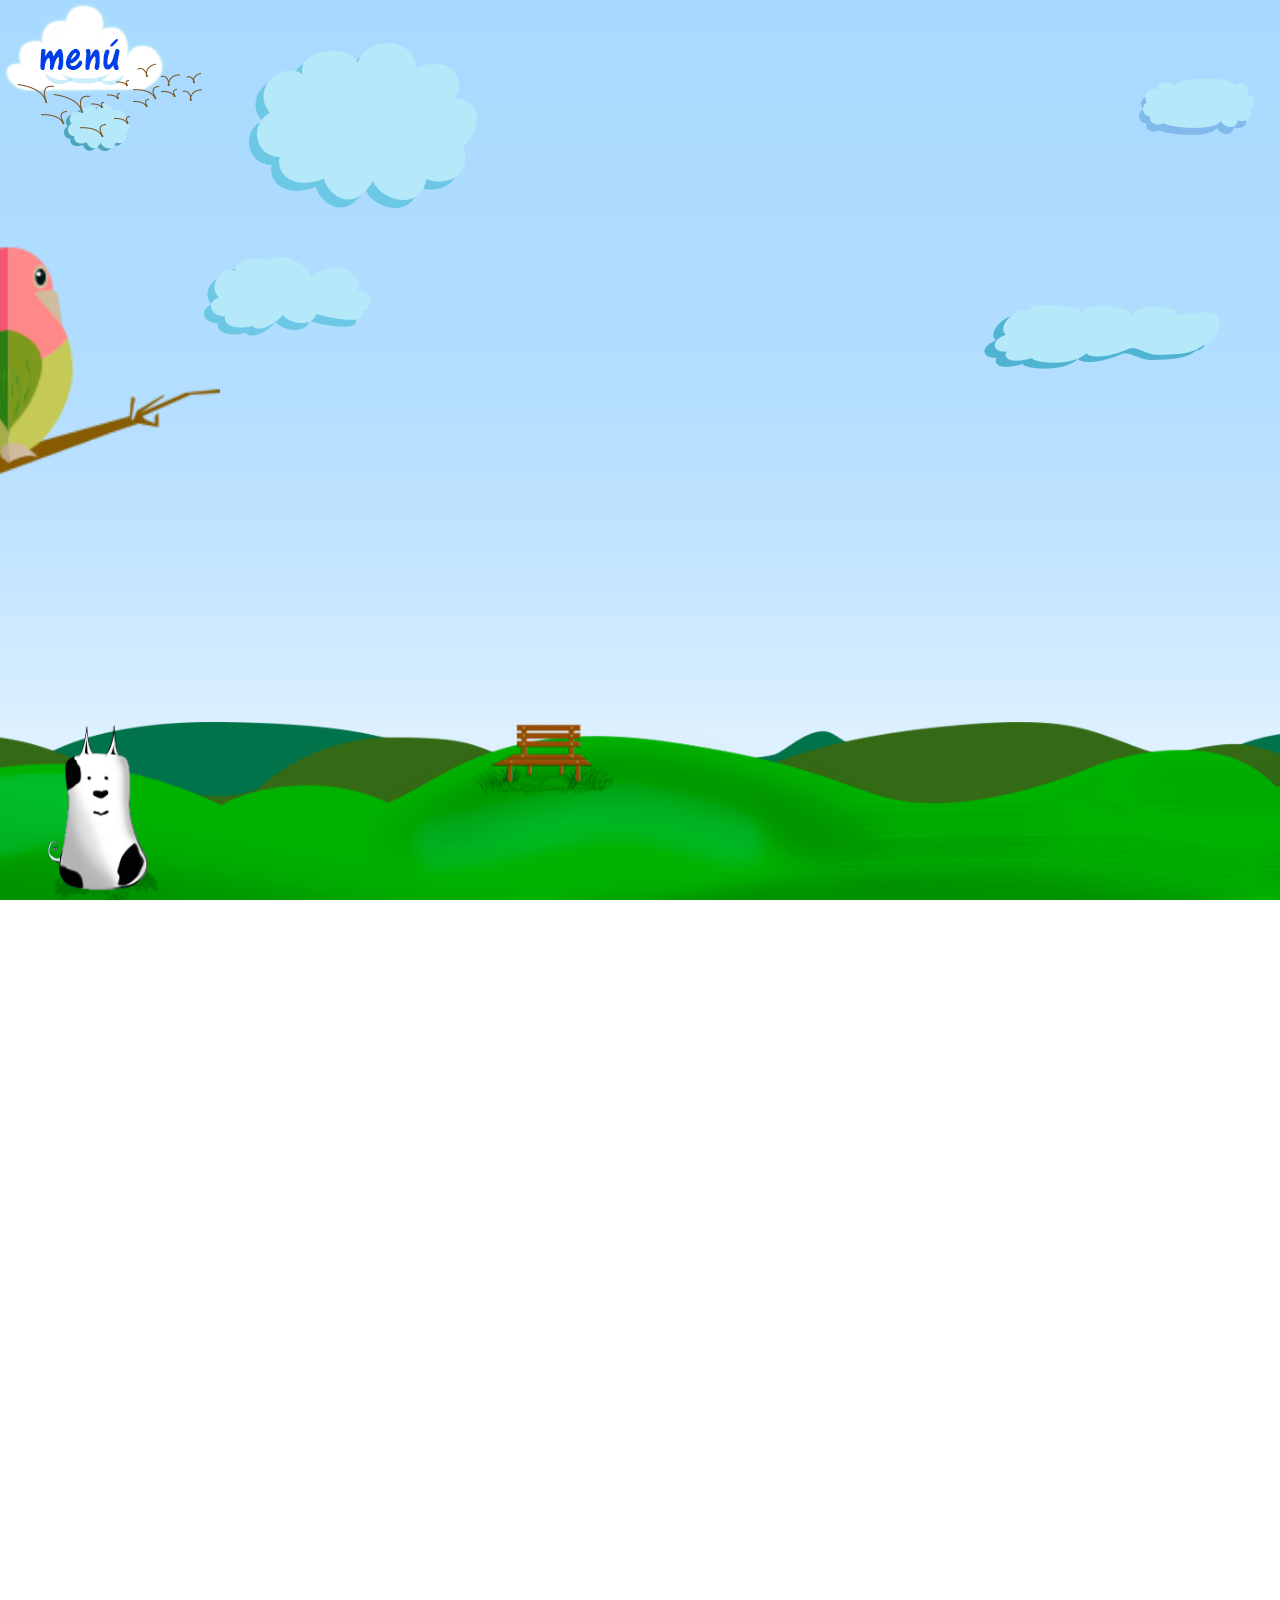
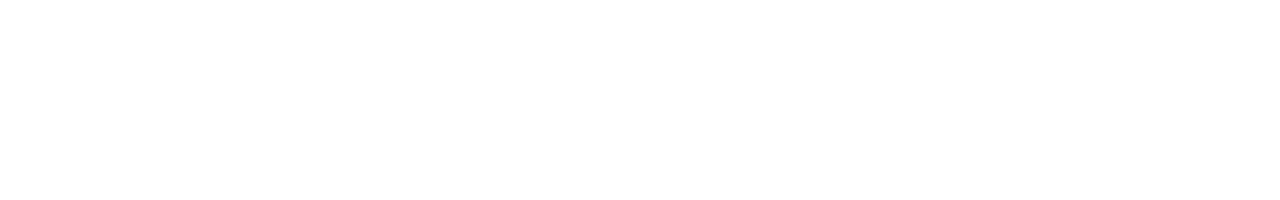
<file: index.html>
<!DOCTYPE html>
<html lang="en">
<head>
	<meta charset="UTF-8">
	<meta name="viewport" content="width=device-width, user-scalable=no, initial-scale=1.0, maximum-scale=1.0, minimum-scale=1.0">
	<link rel="stylesheet" href="css/main.css">
	<title>Colegio con Idea</title>

</head>
<body>
	<div class="container" id="containerFirst">
		<ul class="scene" id="scene">	
			<li class="layer" data-depth="0.60">
				<img class="imgCloud floating-left" src="img/background/nube1.png" alt="">
			</li>
			<li class="layer" data-depth="0.80">
				<img class="imgCloud floating-right" src="img/background/nube2.png" alt="">
			</li>
			<li class="layer" data-depth="0.50">
				<img class="birds slideRight" src="img/background/aves.png" alt="">
			</li>
			<li class="layer" data-depth="0.20">
				<img class="imgMountain" src="img/background/pasto3.png" alt="">
			</li>	
			<li class="layer" data-depth="0.40">
				<img class="imgMountain" src="img/background/pasto2.png" alt="">
			</li>
			<li class="layer" data-depth="0.60">
				<img class="imgTree hatch" src="img/background/arbol.png" alt="" >
				<img alt="" class="fallingLeaves falling" width="100px">
			</li>
			<li class="layer" data-depth="0.60">
				<img class="imgMountain" src="img/background/pasto1.png" alt="">
			</li>
			
			<img src="img/menu/menu.png" id="menu">
		</ul>
	</div>
	<div class="container">
		
	</div>

	<script src="//code.jquery.com/jquery-1.11.2.min.js"></script>
	<script src="js/parallax.js"></script>
	<script>
		var scene = document.getElementById('scene');
		var parallax = new Parallax( scene );
	</script>

	<script>
	$(document).ready(function() {

		var screenHeight = $(window).height();

    	$('.container').css({ 
    		'height': screenHeight
    	});
    	$('.imgMountain').css({ 
    		'width': $(window).width() + 200
    	});

    	var imgMountain = $('.imgMountain');
		var imgMountainHeight = imgMountain.height();

		// alert(screenHeight + '+'+ imgMountainHeight);
		$('.imgMountain').css({
			'top' : screenHeight - imgMountainHeight +25
		});
	});
	</script>
</body>
</html>
</file>
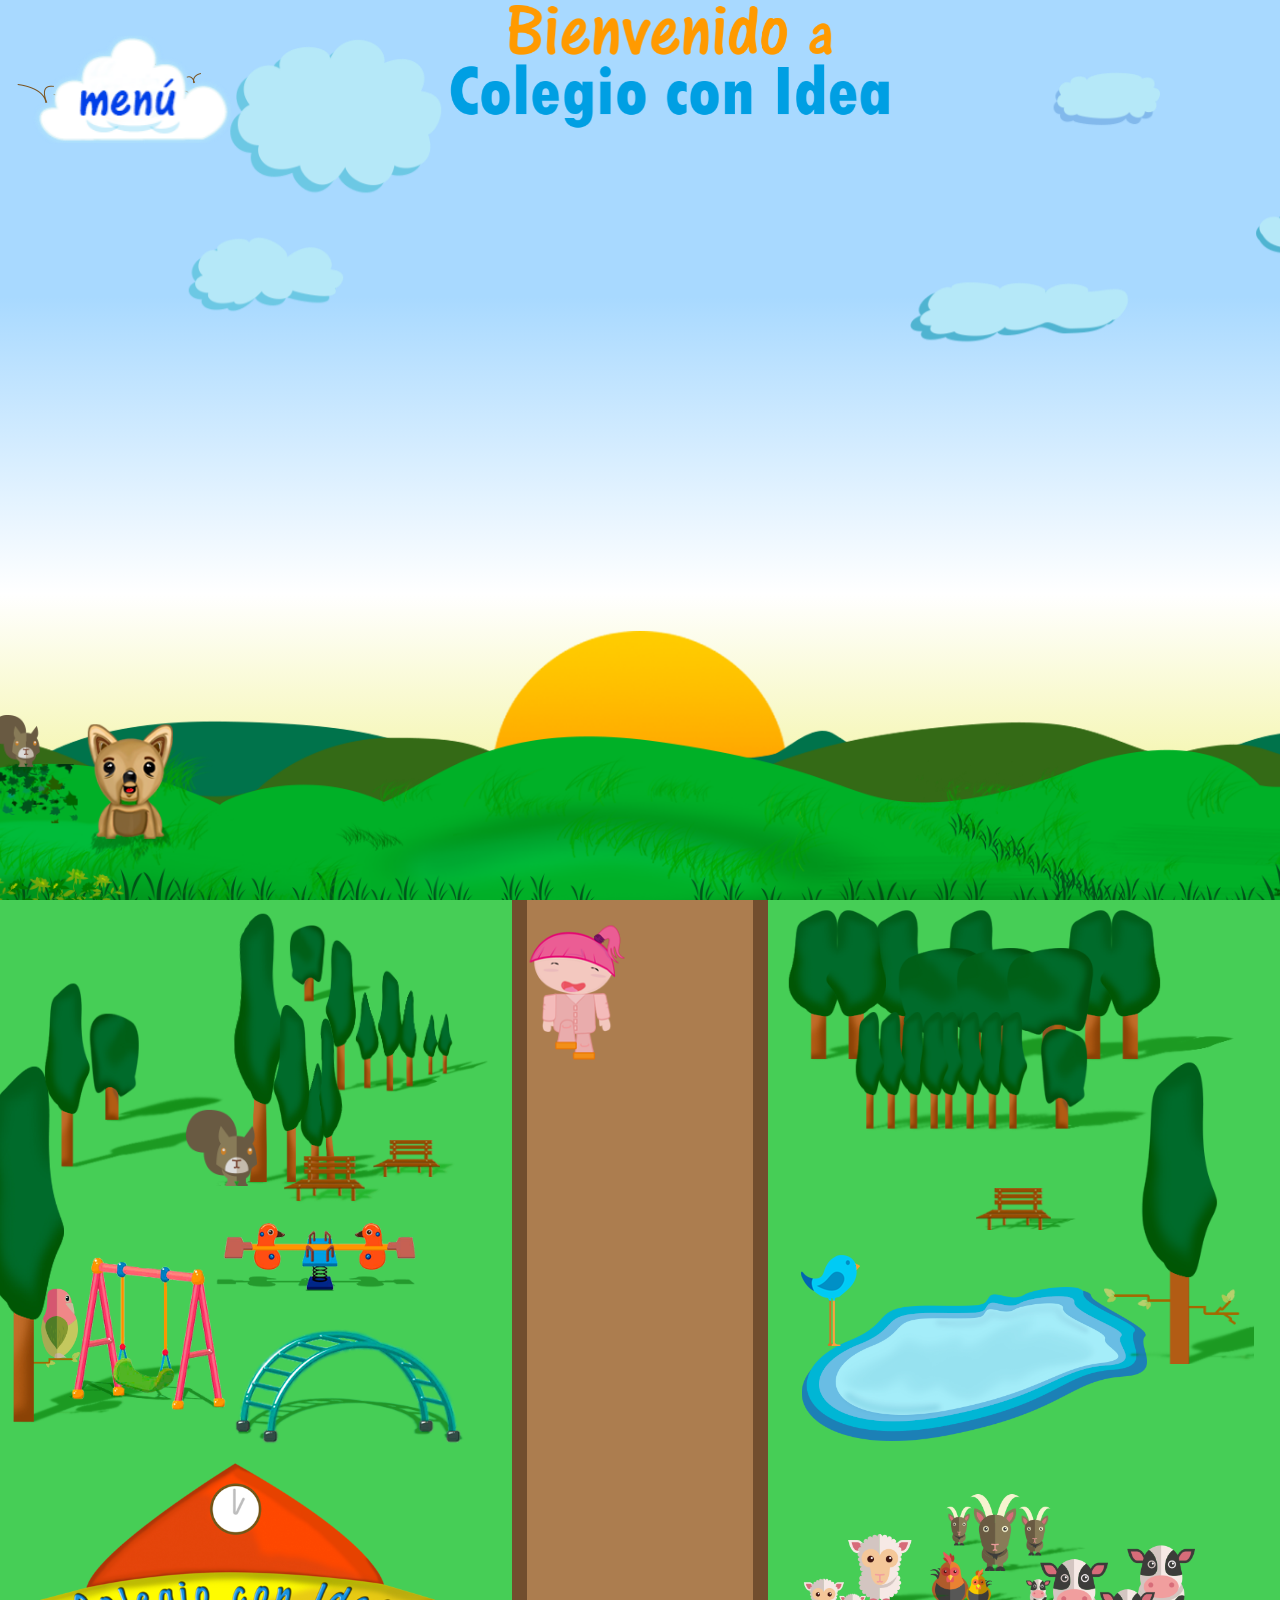
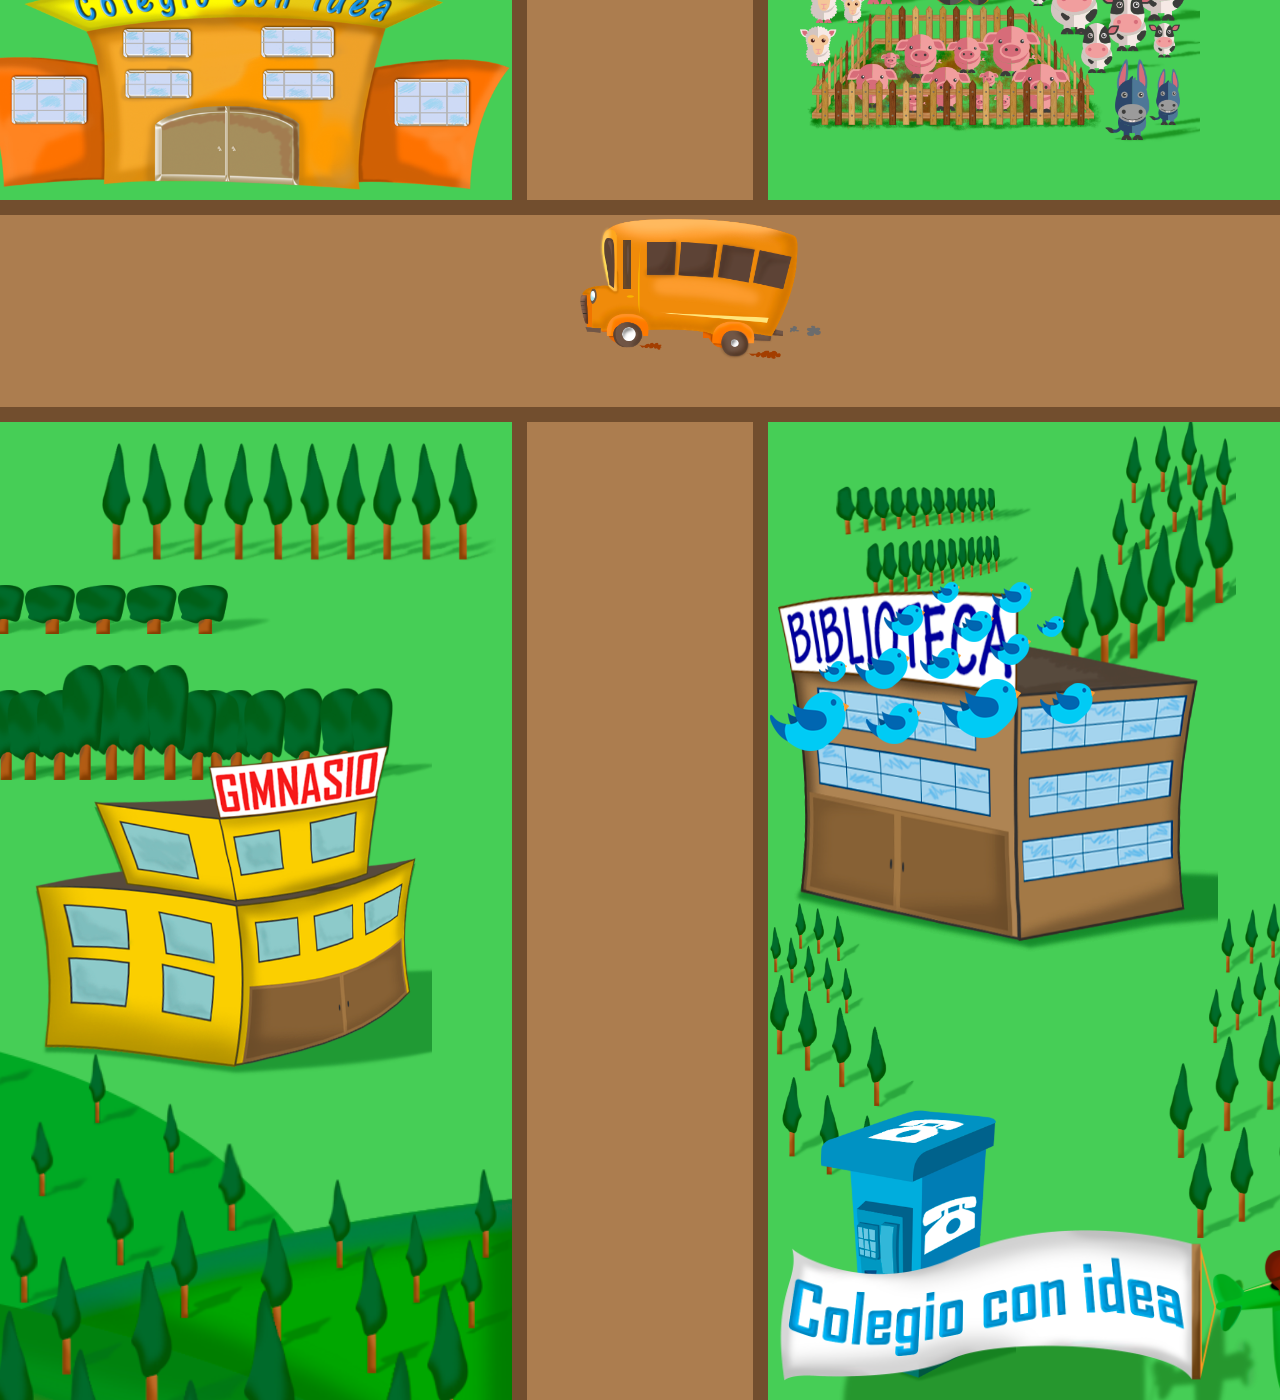
<file: public/index.html>
<!DOCTYPE html>
<html lang="en">
<head>
	<meta charset="UTF-8">
	<meta name="viewport" content="width=device-width, user-scalable=no, initial-scale=1.0, maximum-scale=1.0, minimum-scale=1.0">
	<link rel="stylesheet" href="css/main.css">

	<title>Colegio con Idea</title>

</head>
<body class="canvas">

	<img src="img/menu/menu.png" id="showmenu" width="200px">

	<header class="header is-active">
		<ul class="main-menu" id="menu">
			<li class="main-menu-item" id="hidemenu">
				<a id="btn-return" class="main-menu-link">
					OCULTAR
				</a>
			</li>
			<li class="main-menu-item">
				<a href="#container1" class="main-menu-link">
					Bienvenidos
				</a>
			</li>
			<li class="main-menu-item">
				<a href="#escuela" class="main-menu-link">
					Escuela
				</a>
			</li>
			<li class="main-menu-item">
				<a href="#container3" class="main-menu-link">
					Biblioteca
				</a>
			</li>
			<li class="main-menu-item">
				<a href="#gimnasio" class="main-menu-link">
					Gimnasio
				</a>
			</li>
			<li class="main-menu-item">
				<a href="#contacto" class="main-menu-link">
					Contacto
				</a>
			</li>

		</ul>
	</header>

	<div class="container" id="container1">
		<ul class="scene" id="scene">

			<li class="layer" data-depth="0.60">
				<img class="imgCloud floating-left" src="img/background/nube1.png" alt="">
			</li>
			
			<li class="layer" data-depth="0.80">
				<img class="imgCloud floating-right" src="img/background/nube2.png" alt="">
			</li>

			<li class="layer" data-depth="0.50">
				<img class="birds slideRight" src="img/background/aves.png" alt="">
			</li>

			<li class="layer" data-depth="0.15">
				<img class="imgMountain" src="img/background/sol.png" alt="">
			</li>
			<li class="layer" data-depth="0.20">
				<img class="imgMountain" src="img/background/pasto3.png" alt="">
			</li>	
			<li class="layer" data-depth="0.40">
				<img class="imgMountain" src="img/background/pasto2.png" alt="">
			</li>

			<li class="layer" data-depth="0.60">
				<img class="imgTree hatch" src="img/background/arbol.png" alt="">
				<div id="fallingLeaves" class="falling">
				</div>
			</li>

			<li class="layer" data-depth="0.60">
				<img class="imgMountain" src="img/background/pasto1.png" alt="">
			</li>
			
			<img class="md-trigger modal-bienvenido" data-modal="modal-10" data-depth="0.0" src="img/menu/titulo.png" width="450px">
		</ul>
	</div>

	<div class="container" id="container2">
		
		<section class="section sectionLeft">
			<img src="img/background/arboles1.png" width="170px" class="hatch sectionElements" id="arbol1" alt="">

			<img src="img/background/arboles3.png" width="200px" class="hatch2 sectionElements" id="arbol2" alt="">

			<img src="img/background/ardilla.png" width="120px" class="floating sectionElements" id="ardilla" alt="">
			
			<img src="img/background/juego.png" width="200px" class="hatch4 sectionElements" id="juego" alt="">

			<img src="img/background/juegos.png" width="400px" class="sectionElements" id="juegos" alt="">

			<img src="img/background/arbol_pajaro.png" width="200px" class="hatch3 sectionElements" id="arbol5" alt="">

			<img src="img/background/arboles2.png" width="180px" class="hatch2 sectionElements" id="arbol4" alt="">

			<img src="img/background/bancasIzq.png" width="180px" class="sectionElements" id="banca" alt="">

			<img src="img/menu/escuela.png" width="550px" class="sectionElements" id="escuela" alt="">

		</section>

		<section class="section sectionMiddle">
			<div class="middle">
				<div data-sr="over 15s, enter top,opacity 1, move 700px" class="walker"></div>
				<!--<div class="walker hidden"></div>-->
			</div>
		</section>

		<section class="section sectionRight">
			<img src="img/background/arbolesDer1.png" width="450px" class="sectionElements" id="arbolDer" alt="">

			<img src="img/background/arbolesDer2.png" width="300px" class="hatch3 sectionElements" id="arbolDer2" alt="">

			<img src="img/background/bancaDer.png" width="100px" class="hatch3 sectionElements" id="bancaDer" alt="">

			<img src="img/background/arbolesDer3.png" width="150px" class="hatch2 sectionElements" id="arbolDer3" alt="">

			<img src="img/background/lago.png" width="350px" class=" sectionElements" id="lago" alt="">

			<img src="img/background/pajaro.png" width="65px" class="hatch5 sectionElements" id="pajaro" alt="">

			<img src="img/background/animalesDer.png" width="400px" class="sectionElements" id="animalesDer" alt="">
		</section>

	</div>
	

	<div class="container" id="container3">
		<section class="sectionComplete">
			<div class="middleVertical">
				<img src="img/camino/camion.png" width="250px" class="sectionElements slideLeft" id="camion" alt="">
			</div>
		</section>


		<section class="section sectionLeft">
			
			<img src="img/container3/arbolesAIzq.png" width="400px" class="sectionElements" id="arbolesAIzq" alt="">

			<img src="img/container3/arbolesBIzq.png" width="300px" class="sectionElements" id="arbolesBIzq" alt="">

			<img src="img/container3/arbolesCIzq.png" width="450px" class="sectionElements" id="arbolesCIzq" alt="">

			<img src="img/container3/arbolesDIzq.png" width="800px" class="sectionElements" id="arbolesDIzq" alt="">

			<img src="img/menu/gimnasio.png" width="400px" class="sectionElements" id="gimnasio" alt="">

		</section>

		<section class="section sectionMiddle">
			<div class="middle">
				<!--<div class="walker"></div>-->
			</div>
		</section>

		<section class="section sectionRight">
			
			<img src="img/container3/arbolesADer.png" width="180px" class="sectionElements" id="arbolesADer" alt="">

			<img src="img/container3/arbolesBDer.png" width="200px" class="sectionElements" id="arbolesBDer" alt="">

			<img src="img/menu/biblioteca.png" width="450px" class="sectionElements" id="biblioteca" alt="">

			<img src="img/menu/biblioteca.png" width="450px" class="sectionElements" id="biblioteca" alt="">

			<img src="img/camino/pajaros.png" width="350px" class=" sectionElements floatingBirds" id="pajaros" alt="">
			
			<img src="img/container3/arbolesCDer.png" width="150px" class="sectionElements" id="arbolesCDer" alt="">

			<img src="img/container3/arbolesCCDer.png" width="150px" class="sectionElements" id="arbolesCCDer" alt="">

			<img src="img/camino/avion.png" width="600px" class="flyRight sectionElements" id="avion" alt="">
			
			<img src="img/menu/contacto.png" width="200px" class="sectionElements" id="contacto" alt="">

		</section>

	</div>



	<!-- MODAL -->
	<div class="md-modal md-effect-10" id="modal-10">
		<div class="md-content">
			<h3>Colegio con Idea</h3>
			<div>
				<p><strong>Introducción:</strong> Colegio con IDEA es una solución integral desarrollada especialmente para la educación de nivel preescolar y primaria</p>
				<button class="md-close">Cerrar</button>
			</div>
		</div>
	</div>


	<script src="http://code.jquery.com/jquery-1.11.2.min.js"></script>
	<script src="js/parallax.js"></script>
	<script src="js/classie.js"></script>
	<script src="js/modal.js"></script>
	<script src="js/scrollReveal.min.js"></script>
	<script src="js/hammer.min.js"></script>	
	<script src="js/menu.js"></script>
    <script>
        window.sr = new scrollReveal();
    </script>

	<script>
		var scene = document.getElementById('scene');
		var parallax = new Parallax( scene );
	</script>

	<script>
	$(document).ready(function() {

		var screenHeight = $(window).height();

    	$('#container1').css({ 
    		'height': screenHeight
    	});
    	$('.imgMountain').css({ 
    		'width': $(window).width() + 200
    	});
    	$('.imgCloud').css({ 
    		'width': $(window).width() + 200
    	});
    	// Posicionar 3 layers Montañas
    	var imgMountain = $('.imgMountain');
		var imgMountainHeight = imgMountain.height();
		
		$('.imgMountain').css({
			'top' : screenHeight - imgMountainHeight + 25
		});
		// Posicionar arbol 
		var tree = $('.imgTree');
		var treeHeight = tree.height();

		$('.imgTree').css({
			'top' : screenHeight - treeHeight
		});

		$('#fallingLeaves').css({
			'top' : screenHeight - treeHeight + 200,
			'width' : tree.width(),
			'height' : tree.height()

		})
	});
	</script>

	<script>
		/*$(function(){
			var walkerWoman = $('.walker')

			documentEl = $(document);
			documentEl.on('scroll', function(){
				if ( documentEl.scrollTop() > 900 && walkerWoman.hasClass('hidden')) {
					walkerWoman.removeClass('hidden') ;
					walkerWoman.addClass('slideDown');
				}
				else
				{
					walkerWoman.addClass('hidden') ;
					walkerWoman.removeClass('slideDown');
				}
			});
		});*/
	</script>
</body>
</html>
</file>
<file: css/main.css>
/* normalize.css v3.0.2 | MIT License | git.io/normalize */
html{font-family:sans-serif;-ms-text-size-adjust:100%;-webkit-text-size-adjust:100%}body{margin:0}article,aside,details,figcaption,figure,footer,header,hgroup,main,menu,nav,section,summary{display:block}audio,canvas,progress,video{display:inline-block;vertical-align:baseline}audio:not([controls]){display:none;height:0}[hidden],template{display:none}a{background-color:transparent;}a:active,a:hover{outline:0}abbr[title]{border-bottom:1px dotted}b,strong{font-weight:bold}dfn{font-style:italic}h1{font-size:2em;margin:.67em 0}mark{background:#ff0;color:#000}small{font-size:80%}sub,sup{font-size:75%;line-height:0;position:relative;vertical-align:baseline}sup{top:-.5em}sub{bottom:-.25em}img{border:0}svg:not(:root){overflow:hidden}figure{margin:1em 40px}hr{-moz-box-sizing:content-box;-webkit-box-sizing:content-box;-moz-box-sizing:content-box;box-sizing:content-box;height:0}pre{overflow:auto}code,kbd,pre,samp{font-family:monospace,monospace;font-size:1em}button,input,optgroup,select,textarea{color:inherit;font:inherit;margin:0}button{overflow:visible}button,select{text-transform:none}button,html input[type="button"],input[type="reset"],input[type="submit"]{-webkit-appearance:button;cursor:pointer}button[disabled],html input[disabled]{cursor:default}button::-moz-focus-inner,input::-moz-focus-inner{border:0;padding:0}input{line-height:normal}input[type="checkbox"],input[type="radio"]{-webkit-box-sizing:border-box;-moz-box-sizing:border-box;box-sizing:border-box;padding:0}input[type="number"]::-webkit-inner-spin-button,input[type="number"]::-webkit-outer-spin-button{height:auto}input[type="search"]{-webkit-appearance:textfield;-moz-box-sizing:content-box;-webkit-box-sizing:content-box;-webkit-box-sizing:content-box;-moz-box-sizing:content-box;box-sizing:content-box}input[type="search"]::-webkit-search-cancel-button,input[type="search"]::-webkit-search-decoration{-webkit-appearance:none}fieldset{border:1px solid #c0c0c0;margin:0 2px;padding:.35em .625em .75em}legend{border:0;padding:0}textarea{overflow:auto}optgroup{font-weight:bold}table{border-collapse:collapse;border-spacing:0}td,th{padding:0}body{font-size:16px;margin:0;padding:0}.container{position:relative;max-width:1800px;min-height:500px;overflow:hidden}#containerFirst{background:-webkit-linear-gradient(top, #a8d9ff, 75%, #fff);background:-moz-linear-gradient(top, #a8d9ff, 75%, #fff);background:-o-linear-gradient(top, #a8d9ff, 75%, #fff);background:-ms-linear-gradient(top, #a8d9ff, 75%, #fff);background:linear-gradient(to bottom, #a8d9ff, 75%, #fff)}.layer img{position:absolute}.imgCloud{top:0}.imgMountain{margin-left:-100px;margin-right:-100px}.birds{top:0;left:0}.imgTree{left:-100px;top:15em;width:20em}#fallingLeaves{background-image:url("../img/background/hojas.png");background-repeat:no-repeat;position:absolute;left:0}#menu{top:0;left:0}ul{padding:0;margin:0}.floating-right{-webkit-animation-name:floating-right;-moz-animation-name:floating-right;-o-animation-name:floating-right;-ms-animation-name:floating-right;animation-name:floating-right;-webkit-animation-duration:10s;-moz-animation-duration:10s;-o-animation-duration:10s;-ms-animation-duration:10s;animation-duration:10s;-webkit-animation-iteration-count:infinite;-moz-animation-iteration-count:infinite;-o-animation-iteration-count:infinite;-ms-animation-iteration-count:infinite;animation-iteration-count:infinite}.floating-left{-webkit-animation-name:floating-left;-moz-animation-name:floating-left;-o-animation-name:floating-left;-ms-animation-name:floating-left;animation-name:floating-left;-webkit-animation-duration:10s;-moz-animation-duration:10s;-o-animation-duration:10s;-ms-animation-duration:10s;animation-duration:10s;-webkit-animation-iteration-count:infinite;-moz-animation-iteration-count:infinite;-o-animation-iteration-count:infinite;-ms-animation-iteration-count:infinite;animation-iteration-count:infinite}.hatch{-webkit-animation-name:hatch;-moz-animation-name:hatch;-o-animation-name:hatch;-ms-animation-name:hatch;animation-name:hatch;-webkit-animation-duration:15s;-moz-animation-duration:15s;-o-animation-duration:15s;-ms-animation-duration:15s;animation-duration:15s;-webkit-animation-timing-function:ease-in-out;-moz-animation-timing-function:ease-in-out;-o-animation-timing-function:ease-in-out;-ms-animation-timing-function:ease-in-out;animation-timing-function:ease-in-out;-webkit-animation-iteration-count:infinite;-moz-animation-iteration-count:infinite;-o-animation-iteration-count:infinite;-ms-animation-iteration-count:infinite;animation-iteration-count:infinite;-webkit-transform-origin:50% 100%;-moz-transform-origin:50% 100%;-o-transform-origin:50% 100%;-ms-transform-origin:50% 100%;transform-origin:50% 100%;visibility:visible}.slideRight{-webkit-animation-name:slideRight;-moz-animation-name:slideRight;-o-animation-name:slideRight;-ms-animation-name:slideRight;animation-name:slideRight;-webkit-animation-duration:20s;-moz-animation-duration:20s;-o-animation-duration:20s;-ms-animation-duration:20s;animation-duration:20s;-webkit-animation-timing-function:ease-in-out;-moz-animation-timing-function:ease-in-out;-o-animation-timing-function:ease-in-out;-ms-animation-timing-function:ease-in-out;animation-timing-function:ease-in-out;-webkit-animation-iteration-count:infinite;-moz-animation-iteration-count:infinite;-o-animation-iteration-count:infinite;-ms-animation-iteration-count:infinite;animation-iteration-count:infinite;visibility:visible}.falling{-webkit-animation-name:falling;-moz-animation-name:falling;-o-animation-name:falling;-ms-animation-name:falling;animation-name:falling;-webkit-animation-duration:8s;-moz-animation-duration:8s;-o-animation-duration:8s;-ms-animation-duration:8s;animation-duration:8s;-webkit-animation-iteration-count:infinite;-moz-animation-iteration-count:infinite;-o-animation-iteration-count:infinite;-ms-animation-iteration-count:infinite;animation-iteration-count:infinite;-webkit-animation-timing-function:linear;-moz-animation-timing-function:linear;-o-animation-timing-function:linear;-ms-animation-timing-function:linear;animation-timing-function:linear;-webkit-animation-direction:normal;-moz-animation-direction:normal;-o-animation-direction:normal;-ms-animation-direction:normal;animation-direction:normal}@-moz-keyframes floating-right{0%{-webkit-transform:translate(0%);-moz-transform:translate(0%);-o-transform:translate(0%);-ms-transform:translate(0%);transform:translate(0%)}50%{-webkit-transform:translate(8%);-moz-transform:translate(8%);-o-transform:translate(8%);-ms-transform:translate(8%);transform:translate(8%)}100%{-webkit-transform:translate(0%);-moz-transform:translate(0%);-o-transform:translate(0%);-ms-transform:translate(0%);transform:translate(0%)}}@-webkit-keyframes floating-right{0%{-webkit-transform:translate(0%);-moz-transform:translate(0%);-o-transform:translate(0%);-ms-transform:translate(0%);transform:translate(0%)}50%{-webkit-transform:translate(8%);-moz-transform:translate(8%);-o-transform:translate(8%);-ms-transform:translate(8%);transform:translate(8%)}100%{-webkit-transform:translate(0%);-moz-transform:translate(0%);-o-transform:translate(0%);-ms-transform:translate(0%);transform:translate(0%)}}@-o-keyframes floating-right{0%{-webkit-transform:translate(0%);-moz-transform:translate(0%);-o-transform:translate(0%);-ms-transform:translate(0%);transform:translate(0%)}50%{-webkit-transform:translate(8%);-moz-transform:translate(8%);-o-transform:translate(8%);-ms-transform:translate(8%);transform:translate(8%)}100%{-webkit-transform:translate(0%);-moz-transform:translate(0%);-o-transform:translate(0%);-ms-transform:translate(0%);transform:translate(0%)}}@keyframes floating-right{0%{-webkit-transform:translate(0%);-moz-transform:translate(0%);-o-transform:translate(0%);-ms-transform:translate(0%);transform:translate(0%)}50%{-webkit-transform:translate(8%);-moz-transform:translate(8%);-o-transform:translate(8%);-ms-transform:translate(8%);transform:translate(8%)}100%{-webkit-transform:translate(0%);-moz-transform:translate(0%);-o-transform:translate(0%);-ms-transform:translate(0%);transform:translate(0%)}}@-moz-keyframes floating-left{0%{-webkit-transform:translate(0%);-moz-transform:translate(0%);-o-transform:translate(0%);-ms-transform:translate(0%);transform:translate(0%)}50%{-webkit-transform:translate(-8%);-moz-transform:translate(-8%);-o-transform:translate(-8%);-ms-transform:translate(-8%);transform:translate(-8%)}100%{-webkit-transform:translate(0%);-moz-transform:translate(0%);-o-transform:translate(0%);-ms-transform:translate(0%);transform:translate(0%)}}@-webkit-keyframes floating-left{0%{-webkit-transform:translate(0%);-moz-transform:translate(0%);-o-transform:translate(0%);-ms-transform:translate(0%);transform:translate(0%)}50%{-webkit-transform:translate(-8%);-moz-transform:translate(-8%);-o-transform:translate(-8%);-ms-transform:translate(-8%);transform:translate(-8%)}100%{-webkit-transform:translate(0%);-moz-transform:translate(0%);-o-transform:translate(0%);-ms-transform:translate(0%);transform:translate(0%)}}@-o-keyframes floating-left{0%{-webkit-transform:translate(0%);-moz-transform:translate(0%);-o-transform:translate(0%);-ms-transform:translate(0%);transform:translate(0%)}50%{-webkit-transform:translate(-8%);-moz-transform:translate(-8%);-o-transform:translate(-8%);-ms-transform:translate(-8%);transform:translate(-8%)}100%{-webkit-transform:translate(0%);-moz-transform:translate(0%);-o-transform:translate(0%);-ms-transform:translate(0%);transform:translate(0%)}}@keyframes floating-left{0%{-webkit-transform:translate(0%);-moz-transform:translate(0%);-o-transform:translate(0%);-ms-transform:translate(0%);transform:translate(0%)}50%{-webkit-transform:translate(-8%);-moz-transform:translate(-8%);-o-transform:translate(-8%);-ms-transform:translate(-8%);transform:translate(-8%)}100%{-webkit-transform:translate(0%);-moz-transform:translate(0%);-o-transform:translate(0%);-ms-transform:translate(0%);transform:translate(0%)}}@-moz-keyframes hatch{0%{-webkit-transform:rotate(0);-moz-transform:rotate(0);-o-transform:rotate(0);-ms-transform:rotate(0);transform:rotate(0)}20%{-webkit-transform:rotate(-2deg);-moz-transform:rotate(-2deg);-o-transform:rotate(-2deg);-ms-transform:rotate(-2deg);transform:rotate(-2deg)}35%{-webkit-transform:rotate(2deg);-moz-transform:rotate(2deg);-o-transform:rotate(2deg);-ms-transform:rotate(2deg);transform:rotate(2deg)}50%{-webkit-transform:rotate(-2deg);-moz-transform:rotate(-2deg);-o-transform:rotate(-2deg);-ms-transform:rotate(-2deg);transform:rotate(-2deg)}65%{-webkit-transform:rotate(1deg);-moz-transform:rotate(1deg);-o-transform:rotate(1deg);-ms-transform:rotate(1deg);transform:rotate(1deg)}80%{-webkit-transform:rotate(-1deg);-moz-transform:rotate(-1deg);-o-transform:rotate(-1deg);-ms-transform:rotate(-1deg);transform:rotate(-1deg)}100%{-webkit-transform:rotate(0);-moz-transform:rotate(0);-o-transform:rotate(0);-ms-transform:rotate(0);transform:rotate(0)}}@-webkit-keyframes hatch{0%{-webkit-transform:rotate(0);-moz-transform:rotate(0);-o-transform:rotate(0);-ms-transform:rotate(0);transform:rotate(0)}20%{-webkit-transform:rotate(-2deg);-moz-transform:rotate(-2deg);-o-transform:rotate(-2deg);-ms-transform:rotate(-2deg);transform:rotate(-2deg)}35%{-webkit-transform:rotate(2deg);-moz-transform:rotate(2deg);-o-transform:rotate(2deg);-ms-transform:rotate(2deg);transform:rotate(2deg)}50%{-webkit-transform:rotate(-2deg);-moz-transform:rotate(-2deg);-o-transform:rotate(-2deg);-ms-transform:rotate(-2deg);transform:rotate(-2deg)}65%{-webkit-transform:rotate(1deg);-moz-transform:rotate(1deg);-o-transform:rotate(1deg);-ms-transform:rotate(1deg);transform:rotate(1deg)}80%{-webkit-transform:rotate(-1deg);-moz-transform:rotate(-1deg);-o-transform:rotate(-1deg);-ms-transform:rotate(-1deg);transform:rotate(-1deg)}100%{-webkit-transform:rotate(0);-moz-transform:rotate(0);-o-transform:rotate(0);-ms-transform:rotate(0);transform:rotate(0)}}@-o-keyframes hatch{0%{-webkit-transform:rotate(0);-moz-transform:rotate(0);-o-transform:rotate(0);-ms-transform:rotate(0);transform:rotate(0)}20%{-webkit-transform:rotate(-2deg);-moz-transform:rotate(-2deg);-o-transform:rotate(-2deg);-ms-transform:rotate(-2deg);transform:rotate(-2deg)}35%{-webkit-transform:rotate(2deg);-moz-transform:rotate(2deg);-o-transform:rotate(2deg);-ms-transform:rotate(2deg);transform:rotate(2deg)}50%{-webkit-transform:rotate(-2deg);-moz-transform:rotate(-2deg);-o-transform:rotate(-2deg);-ms-transform:rotate(-2deg);transform:rotate(-2deg)}65%{-webkit-transform:rotate(1deg);-moz-transform:rotate(1deg);-o-transform:rotate(1deg);-ms-transform:rotate(1deg);transform:rotate(1deg)}80%{-webkit-transform:rotate(-1deg);-moz-transform:rotate(-1deg);-o-transform:rotate(-1deg);-ms-transform:rotate(-1deg);transform:rotate(-1deg)}100%{-webkit-transform:rotate(0);-moz-transform:rotate(0);-o-transform:rotate(0);-ms-transform:rotate(0);transform:rotate(0)}}@keyframes hatch{0%{-webkit-transform:rotate(0);-moz-transform:rotate(0);-o-transform:rotate(0);-ms-transform:rotate(0);transform:rotate(0)}20%{-webkit-transform:rotate(-2deg);-moz-transform:rotate(-2deg);-o-transform:rotate(-2deg);-ms-transform:rotate(-2deg);transform:rotate(-2deg)}35%{-webkit-transform:rotate(2deg);-moz-transform:rotate(2deg);-o-transform:rotate(2deg);-ms-transform:rotate(2deg);transform:rotate(2deg)}50%{-webkit-transform:rotate(-2deg);-moz-transform:rotate(-2deg);-o-transform:rotate(-2deg);-ms-transform:rotate(-2deg);transform:rotate(-2deg)}65%{-webkit-transform:rotate(1deg);-moz-transform:rotate(1deg);-o-transform:rotate(1deg);-ms-transform:rotate(1deg);transform:rotate(1deg)}80%{-webkit-transform:rotate(-1deg);-moz-transform:rotate(-1deg);-o-transform:rotate(-1deg);-ms-transform:rotate(-1deg);transform:rotate(-1deg)}100%{-webkit-transform:rotate(0);-moz-transform:rotate(0);-o-transform:rotate(0);-ms-transform:rotate(0);transform:rotate(0)}}@-moz-keyframes slideRight{0%{-webkit-transform:translateX(0%) scale(.5);-moz-transform:translateX(0%) scale(.5);-o-transform:translateX(0%) scale(.5);-ms-transform:translateX(0%) scale(.5);transform:translateX(0%) scale(.5);opacity:0;-ms-filter:"progid:DXImageTransform.Microsoft.Alpha(Opacity=0)";filter:alpha(opacity=0)}100%{-webkit-transform:translateX(100%) scale(1);-moz-transform:translateX(100%) scale(1);-o-transform:translateX(100%) scale(1);-ms-transform:translateX(100%) scale(1);transform:translateX(100%) scale(1);opacity:1;-ms-filter:none;filter:none}}@-webkit-keyframes slideRight{0%{-webkit-transform:translateX(0%) scale(.5);-moz-transform:translateX(0%) scale(.5);-o-transform:translateX(0%) scale(.5);-ms-transform:translateX(0%) scale(.5);transform:translateX(0%) scale(.5);opacity:0;-ms-filter:"progid:DXImageTransform.Microsoft.Alpha(Opacity=0)";filter:alpha(opacity=0)}100%{-webkit-transform:translateX(100%) scale(1);-moz-transform:translateX(100%) scale(1);-o-transform:translateX(100%) scale(1);-ms-transform:translateX(100%) scale(1);transform:translateX(100%) scale(1);opacity:1;-ms-filter:none;filter:none}}@-o-keyframes slideRight{0%{-webkit-transform:translateX(0%) scale(.5);-moz-transform:translateX(0%) scale(.5);-o-transform:translateX(0%) scale(.5);-ms-transform:translateX(0%) scale(.5);transform:translateX(0%) scale(.5);opacity:0;-ms-filter:"progid:DXImageTransform.Microsoft.Alpha(Opacity=0)";filter:alpha(opacity=0)}100%{-webkit-transform:translateX(100%) scale(1);-moz-transform:translateX(100%) scale(1);-o-transform:translateX(100%) scale(1);-ms-transform:translateX(100%) scale(1);transform:translateX(100%) scale(1);opacity:1;-ms-filter:none;filter:none}}@keyframes slideRight{0%{-webkit-transform:translateX(0%) scale(.5);-moz-transform:translateX(0%) scale(.5);-o-transform:translateX(0%) scale(.5);-ms-transform:translateX(0%) scale(.5);transform:translateX(0%) scale(.5);opacity:0;-ms-filter:"progid:DXImageTransform.Microsoft.Alpha(Opacity=0)";filter:alpha(opacity=0)}100%{-webkit-transform:translateX(100%) scale(1);-moz-transform:translateX(100%) scale(1);-o-transform:translateX(100%) scale(1);-ms-transform:translateX(100%) scale(1);transform:translateX(100%) scale(1);opacity:1;-ms-filter:none;filter:none}}@-moz-keyframes falling{0%{opacity:0;-ms-filter:"progid:DXImageTransform.Microsoft.Alpha(Opacity=0)";filter:alpha(opacity=0);background-position:-10px -200px}50%{opacity:1;-ms-filter:none;filter:none;background-position:10px 0}100%{background-position:-10px 200px}}@-webkit-keyframes falling{0%{opacity:0;-ms-filter:"progid:DXImageTransform.Microsoft.Alpha(Opacity=0)";filter:alpha(opacity=0);background-position:-10px -200px}50%{opacity:1;-ms-filter:none;filter:none;background-position:10px 0}100%{background-position:-10px 200px}}@-o-keyframes falling{0%{opacity:0;-ms-filter:"progid:DXImageTransform.Microsoft.Alpha(Opacity=0)";filter:alpha(opacity=0);background-position:-10px -200px}50%{opacity:1;-ms-filter:none;filter:none;background-position:10px 0}100%{background-position:-10px 200px}}@keyframes falling{0%{opacity:0;-ms-filter:"progid:DXImageTransform.Microsoft.Alpha(Opacity=0)";filter:alpha(opacity=0);background-position:-10px -200px}50%{opacity:1;-ms-filter:none;filter:none;background-position:10px 0}100%{background-position:-10px 200px}}
</file>
<file: public/css/main.css>
/* normalize.css v3.0.2 | MIT License | git.io/normalize */
html{font-family:sans-serif;-ms-text-size-adjust:100%;-webkit-text-size-adjust:100%}body{margin:0}article,aside,details,figcaption,figure,footer,header,hgroup,main,menu,nav,section,summary{display:block}audio,canvas,progress,video{display:inline-block;vertical-align:baseline}audio:not([controls]){display:none;height:0}[hidden],template{display:none}a{background-color:transparent;}a:active,a:hover{outline:0}abbr[title]{border-bottom:1px dotted}b,strong{font-weight:bold}dfn{font-style:italic}h1{font-size:2em;margin:.67em 0}mark{background:#ff0;color:#000}small{font-size:80%}sub,sup{font-size:75%;line-height:0;position:relative;vertical-align:baseline}sup{top:-.5em}sub{bottom:-.25em}img{border:0}svg:not(:root){overflow:hidden}figure{margin:1em 40px}hr{-moz-box-sizing:content-box;-webkit-box-sizing:content-box;-moz-box-sizing:content-box;box-sizing:content-box;height:0}pre{overflow:auto}code,kbd,pre,samp{font-family:monospace,monospace;font-size:1em}button,input,optgroup,select,textarea{color:inherit;font:inherit;margin:0}button{overflow:visible}button,select{text-transform:none}button,html input[type="button"],input[type="reset"],input[type="submit"]{-webkit-appearance:button;cursor:pointer}button[disabled],html input[disabled]{cursor:default}button::-moz-focus-inner,input::-moz-focus-inner{border:0;padding:0}input{line-height:normal}input[type="checkbox"],input[type="radio"]{-webkit-box-sizing:border-box;-moz-box-sizing:border-box;box-sizing:border-box;padding:0}input[type="number"]::-webkit-inner-spin-button,input[type="number"]::-webkit-outer-spin-button{height:auto}input[type="search"]{-webkit-appearance:textfield;-moz-box-sizing:content-box;-webkit-box-sizing:content-box;-webkit-box-sizing:content-box;-moz-box-sizing:content-box;box-sizing:content-box}input[type="search"]::-webkit-search-cancel-button,input[type="search"]::-webkit-search-decoration{-webkit-appearance:none}fieldset{border:1px solid #c0c0c0;margin:0 2px;padding:.35em .625em .75em}legend{border:0;padding:0}textarea{overflow:auto}optgroup{font-weight:bold}table{border-collapse:collapse;border-spacing:0}td,th{padding:0}.floating-right{-webkit-animation-name:floating-right;-moz-animation-name:floating-right;-o-animation-name:floating-right;-ms-animation-name:floating-right;animation-name:floating-right;-webkit-animation-duration:10s;-moz-animation-duration:10s;-o-animation-duration:10s;-ms-animation-duration:10s;animation-duration:10s;-webkit-animation-iteration-count:infinite;-moz-animation-iteration-count:infinite;-o-animation-iteration-count:infinite;-ms-animation-iteration-count:infinite;animation-iteration-count:infinite}.floating-left{-webkit-animation-name:floating-left;-moz-animation-name:floating-left;-o-animation-name:floating-left;-ms-animation-name:floating-left;animation-name:floating-left;-webkit-animation-duration:10s;-moz-animation-duration:10s;-o-animation-duration:10s;-ms-animation-duration:10s;animation-duration:10s;-webkit-animation-iteration-count:infinite;-moz-animation-iteration-count:infinite;-o-animation-iteration-count:infinite;-ms-animation-iteration-count:infinite;animation-iteration-count:infinite}.hatch{-webkit-animation-name:hatch;-moz-animation-name:hatch;-o-animation-name:hatch;-ms-animation-name:hatch;animation-name:hatch;-webkit-animation-duration:15s;-moz-animation-duration:15s;-o-animation-duration:15s;-ms-animation-duration:15s;animation-duration:15s;-webkit-animation-timing-function:ease-in-out;-moz-animation-timing-function:ease-in-out;-o-animation-timing-function:ease-in-out;-ms-animation-timing-function:ease-in-out;animation-timing-function:ease-in-out;-webkit-animation-iteration-count:infinite;-moz-animation-iteration-count:infinite;-o-animation-iteration-count:infinite;-ms-animation-iteration-count:infinite;animation-iteration-count:infinite;-webkit-transform-origin:50% 100%;-moz-transform-origin:50% 100%;-o-transform-origin:50% 100%;-ms-transform-origin:50% 100%;transform-origin:50% 100%;visibility:visible}.hatch2{-webkit-animation-name:hatch2;-moz-animation-name:hatch2;-o-animation-name:hatch2;-ms-animation-name:hatch2;animation-name:hatch2;-webkit-animation-duration:15s;-moz-animation-duration:15s;-o-animation-duration:15s;-ms-animation-duration:15s;animation-duration:15s;-webkit-animation-timing-function:ease-in-out;-moz-animation-timing-function:ease-in-out;-o-animation-timing-function:ease-in-out;-ms-animation-timing-function:ease-in-out;animation-timing-function:ease-in-out;-webkit-animation-iteration-count:infinite;-moz-animation-iteration-count:infinite;-o-animation-iteration-count:infinite;-ms-animation-iteration-count:infinite;animation-iteration-count:infinite;-webkit-transform-origin:50% 100%;-moz-transform-origin:50% 100%;-o-transform-origin:50% 100%;-ms-transform-origin:50% 100%;transform-origin:50% 100%;visibility:visible}.hatch3{-webkit-animation-name:hatch3;-moz-animation-name:hatch3;-o-animation-name:hatch3;-ms-animation-name:hatch3;animation-name:hatch3;-webkit-animation-duration:15s;-moz-animation-duration:15s;-o-animation-duration:15s;-ms-animation-duration:15s;animation-duration:15s;-webkit-animation-timing-function:ease-in-out;-moz-animation-timing-function:ease-in-out;-o-animation-timing-function:ease-in-out;-ms-animation-timing-function:ease-in-out;animation-timing-function:ease-in-out;-webkit-animation-iteration-count:infinite;-moz-animation-iteration-count:infinite;-o-animation-iteration-count:infinite;-ms-animation-iteration-count:infinite;animation-iteration-count:infinite;-webkit-transform-origin:50% 100%;-moz-transform-origin:50% 100%;-o-transform-origin:50% 100%;-ms-transform-origin:50% 100%;transform-origin:50% 100%;visibility:visible}.hatch4{-webkit-animation-name:hatch4;-moz-animation-name:hatch4;-o-animation-name:hatch4;-ms-animation-name:hatch4;animation-name:hatch4;-webkit-animation-duration:6s;-moz-animation-duration:6s;-o-animation-duration:6s;-ms-animation-duration:6s;animation-duration:6s;-webkit-animation-timing-function:ease-in-out;-moz-animation-timing-function:ease-in-out;-o-animation-timing-function:ease-in-out;-ms-animation-timing-function:ease-in-out;animation-timing-function:ease-in-out;-webkit-animation-iteration-count:infinite;-moz-animation-iteration-count:infinite;-o-animation-iteration-count:infinite;-ms-animation-iteration-count:infinite;animation-iteration-count:infinite;-webkit-transform-origin:50% 100%;-moz-transform-origin:50% 100%;-o-transform-origin:50% 100%;-ms-transform-origin:50% 100%;transform-origin:50% 100%;visibility:visible}.hatch5{-webkit-animation-name:hatch5;-moz-animation-name:hatch5;-o-animation-name:hatch5;-ms-animation-name:hatch5;animation-name:hatch5;-webkit-animation-duration:6s;-moz-animation-duration:6s;-o-animation-duration:6s;-ms-animation-duration:6s;animation-duration:6s;-webkit-animation-timing-function:ease-in-out;-moz-animation-timing-function:ease-in-out;-o-animation-timing-function:ease-in-out;-ms-animation-timing-function:ease-in-out;animation-timing-function:ease-in-out;-webkit-animation-iteration-count:infinite;-moz-animation-iteration-count:infinite;-o-animation-iteration-count:infinite;-ms-animation-iteration-count:infinite;animation-iteration-count:infinite;-webkit-transform-origin:50% 100%;-moz-transform-origin:50% 100%;-o-transform-origin:50% 100%;-ms-transform-origin:50% 100%;transform-origin:50% 100%;visibility:visible}.slideRight{-webkit-animation-name:slideRight;-moz-animation-name:slideRight;-o-animation-name:slideRight;-ms-animation-name:slideRight;animation-name:slideRight;-webkit-animation-duration:20s;-moz-animation-duration:20s;-o-animation-duration:20s;-ms-animation-duration:20s;animation-duration:20s;-webkit-animation-timing-function:ease-in-out;-moz-animation-timing-function:ease-in-out;-o-animation-timing-function:ease-in-out;-ms-animation-timing-function:ease-in-out;animation-timing-function:ease-in-out;-webkit-animation-iteration-count:infinite;-moz-animation-iteration-count:infinite;-o-animation-iteration-count:infinite;-ms-animation-iteration-count:infinite;animation-iteration-count:infinite;visibility:visible}.falling{-webkit-animation-name:falling;-moz-animation-name:falling;-o-animation-name:falling;-ms-animation-name:falling;animation-name:falling;-webkit-animation-duration:8s;-moz-animation-duration:8s;-o-animation-duration:8s;-ms-animation-duration:8s;animation-duration:8s;-webkit-animation-iteration-count:infinite;-moz-animation-iteration-count:infinite;-o-animation-iteration-count:infinite;-ms-animation-iteration-count:infinite;animation-iteration-count:infinite;-webkit-animation-timing-function:linear;-moz-animation-timing-function:linear;-o-animation-timing-function:linear;-ms-animation-timing-function:linear;animation-timing-function:linear;-webkit-animation-direction:normal;-moz-animation-direction:normal;-o-animation-direction:normal;-ms-animation-direction:normal;animation-direction:normal}.walker{width:100px;height:150px;float:right;background:url("../img/background/spriteMuñeca.fw.png") 0 0 no-repeat;-webkit-animation:walk 1.2s steps(2);-moz-animation:walk 1.2s steps(2);-o-animation:walk 1.2s steps(2);-ms-animation:walk 1.2s steps(2);animation:walk 1.2s steps(2);-webkit-animation-iteration-count:11;-moz-animation-iteration-count:11;-o-animation-iteration-count:11;-ms-animation-iteration-count:11;animation-iteration-count:11}.floating{-webkit-animation-name:floating;-moz-animation-name:floating;-o-animation-name:floating;-ms-animation-name:floating;animation-name:floating;-webkit-animation-duration:2s;-moz-animation-duration:2s;-o-animation-duration:2s;-ms-animation-duration:2s;animation-duration:2s;-webkit-animation-iteration-count:infinite;-moz-animation-iteration-count:infinite;-o-animation-iteration-count:infinite;-ms-animation-iteration-count:infinite;animation-iteration-count:infinite}.slideDown{-webkit-animation-name:slideDown;-moz-animation-name:slideDown;-o-animation-name:slideDown;-ms-animation-name:slideDown;animation-name:slideDown;-webkit-animation-duration:15s;-moz-animation-duration:15s;-o-animation-duration:15s;-ms-animation-duration:15s;animation-duration:15s;-webkit-animation-timing-function:ease;-moz-animation-timing-function:ease;-o-animation-timing-function:ease;-ms-animation-timing-function:ease;animation-timing-function:ease;visibility:visible !important}.slideLeft{-webkit-animation-name:slideLeft;-moz-animation-name:slideLeft;-o-animation-name:slideLeft;-ms-animation-name:slideLeft;animation-name:slideLeft;-webkit-animation-duration:10s;-moz-animation-duration:10s;-o-animation-duration:10s;-ms-animation-duration:10s;animation-duration:10s;-webkit-animation-timing-function:ease-in-out;-moz-animation-timing-function:ease-in-out;-o-animation-timing-function:ease-in-out;-ms-animation-timing-function:ease-in-out;animation-timing-function:ease-in-out;visibility:visible !important;-webkit-animation-iteration-count:infinite;-moz-animation-iteration-count:infinite;-o-animation-iteration-count:infinite;-ms-animation-iteration-count:infinite;animation-iteration-count:infinite}.flyRight{-webkit-animation-name:flyRight;-moz-animation-name:flyRight;-o-animation-name:flyRight;-ms-animation-name:flyRight;animation-name:flyRight;-webkit-animation-duration:15s;-moz-animation-duration:15s;-o-animation-duration:15s;-ms-animation-duration:15s;animation-duration:15s;-webkit-animation-timing-function:ease-in-out;-moz-animation-timing-function:ease-in-out;-o-animation-timing-function:ease-in-out;-ms-animation-timing-function:ease-in-out;animation-timing-function:ease-in-out;visibility:visible !important;-webkit-animation-iteration-count:infinite;-moz-animation-iteration-count:infinite;-o-animation-iteration-count:infinite;-ms-animation-iteration-count:infinite;animation-iteration-count:infinite}.floatingBirds{-webkit-animation-name:floatingBirds;-moz-animation-name:floatingBirds;-o-animation-name:floatingBirds;-ms-animation-name:floatingBirds;animation-name:floatingBirds;-webkit-animation-duration:20s;-moz-animation-duration:20s;-o-animation-duration:20s;-ms-animation-duration:20s;animation-duration:20s;-webkit-animation-timing-function:linear;-moz-animation-timing-function:linear;-o-animation-timing-function:linear;-ms-animation-timing-function:linear;animation-timing-function:linear;-webkit-animation-iteration-count:infinite;-moz-animation-iteration-count:infinite;-o-animation-iteration-count:infinite;-ms-animation-iteration-count:infinite;animation-iteration-count:infinite}.slideRight-car{-webkit-animation-name:slideRight-car;-moz-animation-name:slideRight-car;-o-animation-name:slideRight-car;-ms-animation-name:slideRight-car;animation-name:slideRight-car;-webkit-animation-duration:10s;-moz-animation-duration:10s;-o-animation-duration:10s;-ms-animation-duration:10s;animation-duration:10s;-webkit-animation-timing-function:linear;-moz-animation-timing-function:linear;-o-animation-timing-function:linear;-ms-animation-timing-function:linear;animation-timing-function:linear;-webkit-animation-iteration-count:infinite;-moz-animation-iteration-count:infinite;-o-animation-iteration-count:infinite;-ms-animation-iteration-count:infinite;animation-iteration-count:infinite}.slideRight-bus{-webkit-animation-name:slideRight-bus;-moz-animation-name:slideRight-bus;-o-animation-name:slideRight-bus;-ms-animation-name:slideRight-bus;animation-name:slideRight-bus;-webkit-animation-duration:20s;-moz-animation-duration:20s;-o-animation-duration:20s;-ms-animation-duration:20s;animation-duration:20s;-webkit-animation-timing-function:linear;-moz-animation-timing-function:linear;-o-animation-timing-function:linear;-ms-animation-timing-function:linear;animation-timing-function:linear;-webkit-animation-iteration-count:infinite;-moz-animation-iteration-count:infinite;-o-animation-iteration-count:infinite;-ms-animation-iteration-count:infinite;animation-iteration-count:infinite}@-moz-keyframes floating-right{0%{-webkit-transform:translate(0%);-moz-transform:translate(0%);-o-transform:translate(0%);-ms-transform:translate(0%);transform:translate(0%)}50%{-webkit-transform:translate(8%);-moz-transform:translate(8%);-o-transform:translate(8%);-ms-transform:translate(8%);transform:translate(8%)}100%{-webkit-transform:translate(0%);-moz-transform:translate(0%);-o-transform:translate(0%);-ms-transform:translate(0%);transform:translate(0%)}}@-webkit-keyframes floating-right{0%{-webkit-transform:translate(0%);-moz-transform:translate(0%);-o-transform:translate(0%);-ms-transform:translate(0%);transform:translate(0%)}50%{-webkit-transform:translate(8%);-moz-transform:translate(8%);-o-transform:translate(8%);-ms-transform:translate(8%);transform:translate(8%)}100%{-webkit-transform:translate(0%);-moz-transform:translate(0%);-o-transform:translate(0%);-ms-transform:translate(0%);transform:translate(0%)}}@-o-keyframes floating-right{0%{-webkit-transform:translate(0%);-moz-transform:translate(0%);-o-transform:translate(0%);-ms-transform:translate(0%);transform:translate(0%)}50%{-webkit-transform:translate(8%);-moz-transform:translate(8%);-o-transform:translate(8%);-ms-transform:translate(8%);transform:translate(8%)}100%{-webkit-transform:translate(0%);-moz-transform:translate(0%);-o-transform:translate(0%);-ms-transform:translate(0%);transform:translate(0%)}}@keyframes floating-right{0%{-webkit-transform:translate(0%);-moz-transform:translate(0%);-o-transform:translate(0%);-ms-transform:translate(0%);transform:translate(0%)}50%{-webkit-transform:translate(8%);-moz-transform:translate(8%);-o-transform:translate(8%);-ms-transform:translate(8%);transform:translate(8%)}100%{-webkit-transform:translate(0%);-moz-transform:translate(0%);-o-transform:translate(0%);-ms-transform:translate(0%);transform:translate(0%)}}@-moz-keyframes floating-left{0%{-webkit-transform:translate(0%);-moz-transform:translate(0%);-o-transform:translate(0%);-ms-transform:translate(0%);transform:translate(0%)}50%{-webkit-transform:translate(-8%);-moz-transform:translate(-8%);-o-transform:translate(-8%);-ms-transform:translate(-8%);transform:translate(-8%)}100%{-webkit-transform:translate(0%);-moz-transform:translate(0%);-o-transform:translate(0%);-ms-transform:translate(0%);transform:translate(0%)}}@-webkit-keyframes floating-left{0%{-webkit-transform:translate(0%);-moz-transform:translate(0%);-o-transform:translate(0%);-ms-transform:translate(0%);transform:translate(0%)}50%{-webkit-transform:translate(-8%);-moz-transform:translate(-8%);-o-transform:translate(-8%);-ms-transform:translate(-8%);transform:translate(-8%)}100%{-webkit-transform:translate(0%);-moz-transform:translate(0%);-o-transform:translate(0%);-ms-transform:translate(0%);transform:translate(0%)}}@-o-keyframes floating-left{0%{-webkit-transform:translate(0%);-moz-transform:translate(0%);-o-transform:translate(0%);-ms-transform:translate(0%);transform:translate(0%)}50%{-webkit-transform:translate(-8%);-moz-transform:translate(-8%);-o-transform:translate(-8%);-ms-transform:translate(-8%);transform:translate(-8%)}100%{-webkit-transform:translate(0%);-moz-transform:translate(0%);-o-transform:translate(0%);-ms-transform:translate(0%);transform:translate(0%)}}@keyframes floating-left{0%{-webkit-transform:translate(0%);-moz-transform:translate(0%);-o-transform:translate(0%);-ms-transform:translate(0%);transform:translate(0%)}50%{-webkit-transform:translate(-8%);-moz-transform:translate(-8%);-o-transform:translate(-8%);-ms-transform:translate(-8%);transform:translate(-8%)}100%{-webkit-transform:translate(0%);-moz-transform:translate(0%);-o-transform:translate(0%);-ms-transform:translate(0%);transform:translate(0%)}}@-moz-keyframes hatch{0%{-webkit-transform:rotate(0);-moz-transform:rotate(0);-o-transform:rotate(0);-ms-transform:rotate(0);transform:rotate(0)}20%{-webkit-transform:rotate(-2deg);-moz-transform:rotate(-2deg);-o-transform:rotate(-2deg);-ms-transform:rotate(-2deg);transform:rotate(-2deg)}35%{-webkit-transform:rotate(2deg);-moz-transform:rotate(2deg);-o-transform:rotate(2deg);-ms-transform:rotate(2deg);transform:rotate(2deg)}50%{-webkit-transform:rotate(-2deg);-moz-transform:rotate(-2deg);-o-transform:rotate(-2deg);-ms-transform:rotate(-2deg);transform:rotate(-2deg)}65%{-webkit-transform:rotate(1deg);-moz-transform:rotate(1deg);-o-transform:rotate(1deg);-ms-transform:rotate(1deg);transform:rotate(1deg)}80%{-webkit-transform:rotate(-1deg);-moz-transform:rotate(-1deg);-o-transform:rotate(-1deg);-ms-transform:rotate(-1deg);transform:rotate(-1deg)}100%{-webkit-transform:rotate(0);-moz-transform:rotate(0);-o-transform:rotate(0);-ms-transform:rotate(0);transform:rotate(0)}}@-webkit-keyframes hatch{0%{-webkit-transform:rotate(0);-moz-transform:rotate(0);-o-transform:rotate(0);-ms-transform:rotate(0);transform:rotate(0)}20%{-webkit-transform:rotate(-2deg);-moz-transform:rotate(-2deg);-o-transform:rotate(-2deg);-ms-transform:rotate(-2deg);transform:rotate(-2deg)}35%{-webkit-transform:rotate(2deg);-moz-transform:rotate(2deg);-o-transform:rotate(2deg);-ms-transform:rotate(2deg);transform:rotate(2deg)}50%{-webkit-transform:rotate(-2deg);-moz-transform:rotate(-2deg);-o-transform:rotate(-2deg);-ms-transform:rotate(-2deg);transform:rotate(-2deg)}65%{-webkit-transform:rotate(1deg);-moz-transform:rotate(1deg);-o-transform:rotate(1deg);-ms-transform:rotate(1deg);transform:rotate(1deg)}80%{-webkit-transform:rotate(-1deg);-moz-transform:rotate(-1deg);-o-transform:rotate(-1deg);-ms-transform:rotate(-1deg);transform:rotate(-1deg)}100%{-webkit-transform:rotate(0);-moz-transform:rotate(0);-o-transform:rotate(0);-ms-transform:rotate(0);transform:rotate(0)}}@-o-keyframes hatch{0%{-webkit-transform:rotate(0);-moz-transform:rotate(0);-o-transform:rotate(0);-ms-transform:rotate(0);transform:rotate(0)}20%{-webkit-transform:rotate(-2deg);-moz-transform:rotate(-2deg);-o-transform:rotate(-2deg);-ms-transform:rotate(-2deg);transform:rotate(-2deg)}35%{-webkit-transform:rotate(2deg);-moz-transform:rotate(2deg);-o-transform:rotate(2deg);-ms-transform:rotate(2deg);transform:rotate(2deg)}50%{-webkit-transform:rotate(-2deg);-moz-transform:rotate(-2deg);-o-transform:rotate(-2deg);-ms-transform:rotate(-2deg);transform:rotate(-2deg)}65%{-webkit-transform:rotate(1deg);-moz-transform:rotate(1deg);-o-transform:rotate(1deg);-ms-transform:rotate(1deg);transform:rotate(1deg)}80%{-webkit-transform:rotate(-1deg);-moz-transform:rotate(-1deg);-o-transform:rotate(-1deg);-ms-transform:rotate(-1deg);transform:rotate(-1deg)}100%{-webkit-transform:rotate(0);-moz-transform:rotate(0);-o-transform:rotate(0);-ms-transform:rotate(0);transform:rotate(0)}}@keyframes hatch{0%{-webkit-transform:rotate(0);-moz-transform:rotate(0);-o-transform:rotate(0);-ms-transform:rotate(0);transform:rotate(0)}20%{-webkit-transform:rotate(-2deg);-moz-transform:rotate(-2deg);-o-transform:rotate(-2deg);-ms-transform:rotate(-2deg);transform:rotate(-2deg)}35%{-webkit-transform:rotate(2deg);-moz-transform:rotate(2deg);-o-transform:rotate(2deg);-ms-transform:rotate(2deg);transform:rotate(2deg)}50%{-webkit-transform:rotate(-2deg);-moz-transform:rotate(-2deg);-o-transform:rotate(-2deg);-ms-transform:rotate(-2deg);transform:rotate(-2deg)}65%{-webkit-transform:rotate(1deg);-moz-transform:rotate(1deg);-o-transform:rotate(1deg);-ms-transform:rotate(1deg);transform:rotate(1deg)}80%{-webkit-transform:rotate(-1deg);-moz-transform:rotate(-1deg);-o-transform:rotate(-1deg);-ms-transform:rotate(-1deg);transform:rotate(-1deg)}100%{-webkit-transform:rotate(0);-moz-transform:rotate(0);-o-transform:rotate(0);-ms-transform:rotate(0);transform:rotate(0)}}@-moz-keyframes hatch2{0%{-webkit-transform:rotate(0);-moz-transform:rotate(0);-o-transform:rotate(0);-ms-transform:rotate(0);transform:rotate(0)}20%{-webkit-transform:rotate(2deg);-moz-transform:rotate(2deg);-o-transform:rotate(2deg);-ms-transform:rotate(2deg);transform:rotate(2deg)}35%{-webkit-transform:rotate(-4deg);-moz-transform:rotate(-4deg);-o-transform:rotate(-4deg);-ms-transform:rotate(-4deg);transform:rotate(-4deg)}65%{-webkit-transform:rotate(-3deg);-moz-transform:rotate(-3deg);-o-transform:rotate(-3deg);-ms-transform:rotate(-3deg);transform:rotate(-3deg)}80%{-webkit-transform:rotate(4deg);-moz-transform:rotate(4deg);-o-transform:rotate(4deg);-ms-transform:rotate(4deg);transform:rotate(4deg)}100%{-webkit-transform:rotate(0);-moz-transform:rotate(0);-o-transform:rotate(0);-ms-transform:rotate(0);transform:rotate(0)}}@-webkit-keyframes hatch2{0%{-webkit-transform:rotate(0);-moz-transform:rotate(0);-o-transform:rotate(0);-ms-transform:rotate(0);transform:rotate(0)}20%{-webkit-transform:rotate(2deg);-moz-transform:rotate(2deg);-o-transform:rotate(2deg);-ms-transform:rotate(2deg);transform:rotate(2deg)}35%{-webkit-transform:rotate(-4deg);-moz-transform:rotate(-4deg);-o-transform:rotate(-4deg);-ms-transform:rotate(-4deg);transform:rotate(-4deg)}65%{-webkit-transform:rotate(-3deg);-moz-transform:rotate(-3deg);-o-transform:rotate(-3deg);-ms-transform:rotate(-3deg);transform:rotate(-3deg)}80%{-webkit-transform:rotate(4deg);-moz-transform:rotate(4deg);-o-transform:rotate(4deg);-ms-transform:rotate(4deg);transform:rotate(4deg)}100%{-webkit-transform:rotate(0);-moz-transform:rotate(0);-o-transform:rotate(0);-ms-transform:rotate(0);transform:rotate(0)}}@-o-keyframes hatch2{0%{-webkit-transform:rotate(0);-moz-transform:rotate(0);-o-transform:rotate(0);-ms-transform:rotate(0);transform:rotate(0)}20%{-webkit-transform:rotate(2deg);-moz-transform:rotate(2deg);-o-transform:rotate(2deg);-ms-transform:rotate(2deg);transform:rotate(2deg)}35%{-webkit-transform:rotate(-4deg);-moz-transform:rotate(-4deg);-o-transform:rotate(-4deg);-ms-transform:rotate(-4deg);transform:rotate(-4deg)}65%{-webkit-transform:rotate(-3deg);-moz-transform:rotate(-3deg);-o-transform:rotate(-3deg);-ms-transform:rotate(-3deg);transform:rotate(-3deg)}80%{-webkit-transform:rotate(4deg);-moz-transform:rotate(4deg);-o-transform:rotate(4deg);-ms-transform:rotate(4deg);transform:rotate(4deg)}100%{-webkit-transform:rotate(0);-moz-transform:rotate(0);-o-transform:rotate(0);-ms-transform:rotate(0);transform:rotate(0)}}@keyframes hatch2{0%{-webkit-transform:rotate(0);-moz-transform:rotate(0);-o-transform:rotate(0);-ms-transform:rotate(0);transform:rotate(0)}20%{-webkit-transform:rotate(2deg);-moz-transform:rotate(2deg);-o-transform:rotate(2deg);-ms-transform:rotate(2deg);transform:rotate(2deg)}35%{-webkit-transform:rotate(-4deg);-moz-transform:rotate(-4deg);-o-transform:rotate(-4deg);-ms-transform:rotate(-4deg);transform:rotate(-4deg)}65%{-webkit-transform:rotate(-3deg);-moz-transform:rotate(-3deg);-o-transform:rotate(-3deg);-ms-transform:rotate(-3deg);transform:rotate(-3deg)}80%{-webkit-transform:rotate(4deg);-moz-transform:rotate(4deg);-o-transform:rotate(4deg);-ms-transform:rotate(4deg);transform:rotate(4deg)}100%{-webkit-transform:rotate(0);-moz-transform:rotate(0);-o-transform:rotate(0);-ms-transform:rotate(0);transform:rotate(0)}}@-moz-keyframes hatch3{0%{-webkit-transform:rotate(0);-moz-transform:rotate(0);-o-transform:rotate(0);-ms-transform:rotate(0);transform:rotate(0)}35%{-webkit-transform:rotate(-3deg);-moz-transform:rotate(-3deg);-o-transform:rotate(-3deg);-ms-transform:rotate(-3deg);transform:rotate(-3deg)}65%{-webkit-transform:rotate(3deg);-moz-transform:rotate(3deg);-o-transform:rotate(3deg);-ms-transform:rotate(3deg);transform:rotate(3deg)}100%{-webkit-transform:rotate(0);-moz-transform:rotate(0);-o-transform:rotate(0);-ms-transform:rotate(0);transform:rotate(0)}}@-webkit-keyframes hatch3{0%{-webkit-transform:rotate(0);-moz-transform:rotate(0);-o-transform:rotate(0);-ms-transform:rotate(0);transform:rotate(0)}35%{-webkit-transform:rotate(-3deg);-moz-transform:rotate(-3deg);-o-transform:rotate(-3deg);-ms-transform:rotate(-3deg);transform:rotate(-3deg)}65%{-webkit-transform:rotate(3deg);-moz-transform:rotate(3deg);-o-transform:rotate(3deg);-ms-transform:rotate(3deg);transform:rotate(3deg)}100%{-webkit-transform:rotate(0);-moz-transform:rotate(0);-o-transform:rotate(0);-ms-transform:rotate(0);transform:rotate(0)}}@-o-keyframes hatch3{0%{-webkit-transform:rotate(0);-moz-transform:rotate(0);-o-transform:rotate(0);-ms-transform:rotate(0);transform:rotate(0)}35%{-webkit-transform:rotate(-3deg);-moz-transform:rotate(-3deg);-o-transform:rotate(-3deg);-ms-transform:rotate(-3deg);transform:rotate(-3deg)}65%{-webkit-transform:rotate(3deg);-moz-transform:rotate(3deg);-o-transform:rotate(3deg);-ms-transform:rotate(3deg);transform:rotate(3deg)}100%{-webkit-transform:rotate(0);-moz-transform:rotate(0);-o-transform:rotate(0);-ms-transform:rotate(0);transform:rotate(0)}}@keyframes hatch3{0%{-webkit-transform:rotate(0);-moz-transform:rotate(0);-o-transform:rotate(0);-ms-transform:rotate(0);transform:rotate(0)}35%{-webkit-transform:rotate(-3deg);-moz-transform:rotate(-3deg);-o-transform:rotate(-3deg);-ms-transform:rotate(-3deg);transform:rotate(-3deg)}65%{-webkit-transform:rotate(3deg);-moz-transform:rotate(3deg);-o-transform:rotate(3deg);-ms-transform:rotate(3deg);transform:rotate(3deg)}100%{-webkit-transform:rotate(0);-moz-transform:rotate(0);-o-transform:rotate(0);-ms-transform:rotate(0);transform:rotate(0)}}@-moz-keyframes hatch4{0%{-webkit-transform:rotate(0);-moz-transform:rotate(0);-o-transform:rotate(0);-ms-transform:rotate(0);transform:rotate(0)}35%{-webkit-transform:rotate(-5deg);-moz-transform:rotate(-5deg);-o-transform:rotate(-5deg);-ms-transform:rotate(-5deg);transform:rotate(-5deg)}65%{-webkit-transform:rotate(5deg);-moz-transform:rotate(5deg);-o-transform:rotate(5deg);-ms-transform:rotate(5deg);transform:rotate(5deg)}100%{-webkit-transform:rotate(0);-moz-transform:rotate(0);-o-transform:rotate(0);-ms-transform:rotate(0);transform:rotate(0)}}@-webkit-keyframes hatch4{0%{-webkit-transform:rotate(0);-moz-transform:rotate(0);-o-transform:rotate(0);-ms-transform:rotate(0);transform:rotate(0)}35%{-webkit-transform:rotate(-5deg);-moz-transform:rotate(-5deg);-o-transform:rotate(-5deg);-ms-transform:rotate(-5deg);transform:rotate(-5deg)}65%{-webkit-transform:rotate(5deg);-moz-transform:rotate(5deg);-o-transform:rotate(5deg);-ms-transform:rotate(5deg);transform:rotate(5deg)}100%{-webkit-transform:rotate(0);-moz-transform:rotate(0);-o-transform:rotate(0);-ms-transform:rotate(0);transform:rotate(0)}}@-o-keyframes hatch4{0%{-webkit-transform:rotate(0);-moz-transform:rotate(0);-o-transform:rotate(0);-ms-transform:rotate(0);transform:rotate(0)}35%{-webkit-transform:rotate(-5deg);-moz-transform:rotate(-5deg);-o-transform:rotate(-5deg);-ms-transform:rotate(-5deg);transform:rotate(-5deg)}65%{-webkit-transform:rotate(5deg);-moz-transform:rotate(5deg);-o-transform:rotate(5deg);-ms-transform:rotate(5deg);transform:rotate(5deg)}100%{-webkit-transform:rotate(0);-moz-transform:rotate(0);-o-transform:rotate(0);-ms-transform:rotate(0);transform:rotate(0)}}@keyframes hatch4{0%{-webkit-transform:rotate(0);-moz-transform:rotate(0);-o-transform:rotate(0);-ms-transform:rotate(0);transform:rotate(0)}35%{-webkit-transform:rotate(-5deg);-moz-transform:rotate(-5deg);-o-transform:rotate(-5deg);-ms-transform:rotate(-5deg);transform:rotate(-5deg)}65%{-webkit-transform:rotate(5deg);-moz-transform:rotate(5deg);-o-transform:rotate(5deg);-ms-transform:rotate(5deg);transform:rotate(5deg)}100%{-webkit-transform:rotate(0);-moz-transform:rotate(0);-o-transform:rotate(0);-ms-transform:rotate(0);transform:rotate(0)}}@-moz-keyframes hatch5{0%{-webkit-transform:rotate(0);-moz-transform:rotate(0);-o-transform:rotate(0);-ms-transform:rotate(0);transform:rotate(0)}15%{-webkit-transform:rotate(50deg);-moz-transform:rotate(50deg);-o-transform:rotate(50deg);-ms-transform:rotate(50deg);transform:rotate(50deg)}30%{-webkit-transform:rotate(0);-moz-transform:rotate(0);-o-transform:rotate(0);-ms-transform:rotate(0);transform:rotate(0)}100%{-webkit-transform:rotate(0);-moz-transform:rotate(0);-o-transform:rotate(0);-ms-transform:rotate(0);transform:rotate(0)}}@-webkit-keyframes hatch5{0%{-webkit-transform:rotate(0);-moz-transform:rotate(0);-o-transform:rotate(0);-ms-transform:rotate(0);transform:rotate(0)}15%{-webkit-transform:rotate(50deg);-moz-transform:rotate(50deg);-o-transform:rotate(50deg);-ms-transform:rotate(50deg);transform:rotate(50deg)}30%{-webkit-transform:rotate(0);-moz-transform:rotate(0);-o-transform:rotate(0);-ms-transform:rotate(0);transform:rotate(0)}100%{-webkit-transform:rotate(0);-moz-transform:rotate(0);-o-transform:rotate(0);-ms-transform:rotate(0);transform:rotate(0)}}@-o-keyframes hatch5{0%{-webkit-transform:rotate(0);-moz-transform:rotate(0);-o-transform:rotate(0);-ms-transform:rotate(0);transform:rotate(0)}15%{-webkit-transform:rotate(50deg);-moz-transform:rotate(50deg);-o-transform:rotate(50deg);-ms-transform:rotate(50deg);transform:rotate(50deg)}30%{-webkit-transform:rotate(0);-moz-transform:rotate(0);-o-transform:rotate(0);-ms-transform:rotate(0);transform:rotate(0)}100%{-webkit-transform:rotate(0);-moz-transform:rotate(0);-o-transform:rotate(0);-ms-transform:rotate(0);transform:rotate(0)}}@keyframes hatch5{0%{-webkit-transform:rotate(0);-moz-transform:rotate(0);-o-transform:rotate(0);-ms-transform:rotate(0);transform:rotate(0)}15%{-webkit-transform:rotate(50deg);-moz-transform:rotate(50deg);-o-transform:rotate(50deg);-ms-transform:rotate(50deg);transform:rotate(50deg)}30%{-webkit-transform:rotate(0);-moz-transform:rotate(0);-o-transform:rotate(0);-ms-transform:rotate(0);transform:rotate(0)}100%{-webkit-transform:rotate(0);-moz-transform:rotate(0);-o-transform:rotate(0);-ms-transform:rotate(0);transform:rotate(0)}}@-moz-keyframes slideRight{0%{-webkit-transform:translateX(0%) scale(.5);-moz-transform:translateX(0%) scale(.5);-o-transform:translateX(0%) scale(.5);-ms-transform:translateX(0%) scale(.5);transform:translateX(0%) scale(.5);opacity:0;-ms-filter:"progid:DXImageTransform.Microsoft.Alpha(Opacity=0)";filter:alpha(opacity=0)}100%{-webkit-transform:translateX(100%) scale(1);-moz-transform:translateX(100%) scale(1);-o-transform:translateX(100%) scale(1);-ms-transform:translateX(100%) scale(1);transform:translateX(100%) scale(1);opacity:1;-ms-filter:none;filter:none}}@-webkit-keyframes slideRight{0%{-webkit-transform:translateX(0%) scale(.5);-moz-transform:translateX(0%) scale(.5);-o-transform:translateX(0%) scale(.5);-ms-transform:translateX(0%) scale(.5);transform:translateX(0%) scale(.5);opacity:0;-ms-filter:"progid:DXImageTransform.Microsoft.Alpha(Opacity=0)";filter:alpha(opacity=0)}100%{-webkit-transform:translateX(100%) scale(1);-moz-transform:translateX(100%) scale(1);-o-transform:translateX(100%) scale(1);-ms-transform:translateX(100%) scale(1);transform:translateX(100%) scale(1);opacity:1;-ms-filter:none;filter:none}}@-o-keyframes slideRight{0%{-webkit-transform:translateX(0%) scale(.5);-moz-transform:translateX(0%) scale(.5);-o-transform:translateX(0%) scale(.5);-ms-transform:translateX(0%) scale(.5);transform:translateX(0%) scale(.5);opacity:0;-ms-filter:"progid:DXImageTransform.Microsoft.Alpha(Opacity=0)";filter:alpha(opacity=0)}100%{-webkit-transform:translateX(100%) scale(1);-moz-transform:translateX(100%) scale(1);-o-transform:translateX(100%) scale(1);-ms-transform:translateX(100%) scale(1);transform:translateX(100%) scale(1);opacity:1;-ms-filter:none;filter:none}}@keyframes slideRight{0%{-webkit-transform:translateX(0%) scale(.5);-moz-transform:translateX(0%) scale(.5);-o-transform:translateX(0%) scale(.5);-ms-transform:translateX(0%) scale(.5);transform:translateX(0%) scale(.5);opacity:0;-ms-filter:"progid:DXImageTransform.Microsoft.Alpha(Opacity=0)";filter:alpha(opacity=0)}100%{-webkit-transform:translateX(100%) scale(1);-moz-transform:translateX(100%) scale(1);-o-transform:translateX(100%) scale(1);-ms-transform:translateX(100%) scale(1);transform:translateX(100%) scale(1);opacity:1;-ms-filter:none;filter:none}}@-moz-keyframes falling{0%{opacity:0;-ms-filter:"progid:DXImageTransform.Microsoft.Alpha(Opacity=0)";filter:alpha(opacity=0);background-position:-10px -200px}50%{opacity:1;-ms-filter:none;filter:none;background-position:10px 0}100%{background-position:-10px 200px}}@-webkit-keyframes falling{0%{opacity:0;-ms-filter:"progid:DXImageTransform.Microsoft.Alpha(Opacity=0)";filter:alpha(opacity=0);background-position:-10px -200px}50%{opacity:1;-ms-filter:none;filter:none;background-position:10px 0}100%{background-position:-10px 200px}}@-o-keyframes falling{0%{opacity:0;-ms-filter:"progid:DXImageTransform.Microsoft.Alpha(Opacity=0)";filter:alpha(opacity=0);background-position:-10px -200px}50%{opacity:1;-ms-filter:none;filter:none;background-position:10px 0}100%{background-position:-10px 200px}}@keyframes falling{0%{opacity:0;-ms-filter:"progid:DXImageTransform.Microsoft.Alpha(Opacity=0)";filter:alpha(opacity=0);background-position:-10px -200px}50%{opacity:1;-ms-filter:none;filter:none;background-position:10px 0}100%{background-position:-10px 200px}}@-moz-keyframes walk{from{background-position:0 0}to{background-position:0 -300px}}@-webkit-keyframes walk{from{background-position:0 0}to{background-position:0 -300px}}@-o-keyframes walk{from{background-position:0 0}to{background-position:0 -300px}}@keyframes walk{from{background-position:0 0}to{background-position:0 -300px}}@-moz-keyframes floating{0%{-webkit-transform:translateY(0%);-moz-transform:translateY(0%);-o-transform:translateY(0%);-ms-transform:translateY(0%);transform:translateY(0%)}25%{-webkit-transform:translateY(-15%);-moz-transform:translateY(-15%);-o-transform:translateY(-15%);-ms-transform:translateY(-15%);transform:translateY(-15%)}50%{-webkit-transform:translateY(0%);-moz-transform:translateY(0%);-o-transform:translateY(0%);-ms-transform:translateY(0%);transform:translateY(0%)}100%{-webkit-transform:translateY(0%);-moz-transform:translateY(0%);-o-transform:translateY(0%);-ms-transform:translateY(0%);transform:translateY(0%)}}@-webkit-keyframes floating{0%{-webkit-transform:translateY(0%);-moz-transform:translateY(0%);-o-transform:translateY(0%);-ms-transform:translateY(0%);transform:translateY(0%)}25%{-webkit-transform:translateY(-15%);-moz-transform:translateY(-15%);-o-transform:translateY(-15%);-ms-transform:translateY(-15%);transform:translateY(-15%)}50%{-webkit-transform:translateY(0%);-moz-transform:translateY(0%);-o-transform:translateY(0%);-ms-transform:translateY(0%);transform:translateY(0%)}100%{-webkit-transform:translateY(0%);-moz-transform:translateY(0%);-o-transform:translateY(0%);-ms-transform:translateY(0%);transform:translateY(0%)}}@-o-keyframes floating{0%{-webkit-transform:translateY(0%);-moz-transform:translateY(0%);-o-transform:translateY(0%);-ms-transform:translateY(0%);transform:translateY(0%)}25%{-webkit-transform:translateY(-15%);-moz-transform:translateY(-15%);-o-transform:translateY(-15%);-ms-transform:translateY(-15%);transform:translateY(-15%)}50%{-webkit-transform:translateY(0%);-moz-transform:translateY(0%);-o-transform:translateY(0%);-ms-transform:translateY(0%);transform:translateY(0%)}100%{-webkit-transform:translateY(0%);-moz-transform:translateY(0%);-o-transform:translateY(0%);-ms-transform:translateY(0%);transform:translateY(0%)}}@keyframes floating{0%{-webkit-transform:translateY(0%);-moz-transform:translateY(0%);-o-transform:translateY(0%);-ms-transform:translateY(0%);transform:translateY(0%)}25%{-webkit-transform:translateY(-15%);-moz-transform:translateY(-15%);-o-transform:translateY(-15%);-ms-transform:translateY(-15%);transform:translateY(-15%)}50%{-webkit-transform:translateY(0%);-moz-transform:translateY(0%);-o-transform:translateY(0%);-ms-transform:translateY(0%);transform:translateY(0%)}100%{-webkit-transform:translateY(0%);-moz-transform:translateY(0%);-o-transform:translateY(0%);-ms-transform:translateY(0%);transform:translateY(0%)}}@-moz-keyframes slideDown{0%{-webkit-transform:translateY(-700px);-moz-transform:translateY(-700px);-o-transform:translateY(-700px);-ms-transform:translateY(-700px);transform:translateY(-700px)}100%{-webkit-transform:translateY(0);-moz-transform:translateY(0);-o-transform:translateY(0);-ms-transform:translateY(0);transform:translateY(0)}}@-webkit-keyframes slideDown{0%{-webkit-transform:translateY(-700px);-moz-transform:translateY(-700px);-o-transform:translateY(-700px);-ms-transform:translateY(-700px);transform:translateY(-700px)}100%{-webkit-transform:translateY(0);-moz-transform:translateY(0);-o-transform:translateY(0);-ms-transform:translateY(0);transform:translateY(0)}}@-o-keyframes slideDown{0%{-webkit-transform:translateY(-700px);-moz-transform:translateY(-700px);-o-transform:translateY(-700px);-ms-transform:translateY(-700px);transform:translateY(-700px)}100%{-webkit-transform:translateY(0);-moz-transform:translateY(0);-o-transform:translateY(0);-ms-transform:translateY(0);transform:translateY(0)}}@keyframes slideDown{0%{-webkit-transform:translateY(-700px);-moz-transform:translateY(-700px);-o-transform:translateY(-700px);-ms-transform:translateY(-700px);transform:translateY(-700px)}100%{-webkit-transform:translateY(0);-moz-transform:translateY(0);-o-transform:translateY(0);-ms-transform:translateY(0);transform:translateY(0)}}@-moz-keyframes slideLeft{0%{-webkit-transform:translateX(500%);-moz-transform:translateX(500%);-o-transform:translateX(500%);-ms-transform:translateX(500%);transform:translateX(500%)}40%{-webkit-transform:translateX(-10%);-moz-transform:translateX(-10%);-o-transform:translateX(-10%);-ms-transform:translateX(-10%);transform:translateX(-10%)}50%{-webkit-transform:translateX(0%);-moz-transform:translateX(0%);-o-transform:translateX(0%);-ms-transform:translateX(0%);transform:translateX(0%)}60%{-webkit-transform:translateX(0%);-moz-transform:translateX(0%);-o-transform:translateX(0%);-ms-transform:translateX(0%);transform:translateX(0%)}100%{-webkit-transform:translateX(-500%);-moz-transform:translateX(-500%);-o-transform:translateX(-500%);-ms-transform:translateX(-500%);transform:translateX(-500%)}}@-webkit-keyframes slideLeft{0%{-webkit-transform:translateX(500%);-moz-transform:translateX(500%);-o-transform:translateX(500%);-ms-transform:translateX(500%);transform:translateX(500%)}40%{-webkit-transform:translateX(-10%);-moz-transform:translateX(-10%);-o-transform:translateX(-10%);-ms-transform:translateX(-10%);transform:translateX(-10%)}50%{-webkit-transform:translateX(0%);-moz-transform:translateX(0%);-o-transform:translateX(0%);-ms-transform:translateX(0%);transform:translateX(0%)}60%{-webkit-transform:translateX(0%);-moz-transform:translateX(0%);-o-transform:translateX(0%);-ms-transform:translateX(0%);transform:translateX(0%)}100%{-webkit-transform:translateX(-500%);-moz-transform:translateX(-500%);-o-transform:translateX(-500%);-ms-transform:translateX(-500%);transform:translateX(-500%)}}@-o-keyframes slideLeft{0%{-webkit-transform:translateX(500%);-moz-transform:translateX(500%);-o-transform:translateX(500%);-ms-transform:translateX(500%);transform:translateX(500%)}40%{-webkit-transform:translateX(-10%);-moz-transform:translateX(-10%);-o-transform:translateX(-10%);-ms-transform:translateX(-10%);transform:translateX(-10%)}50%{-webkit-transform:translateX(0%);-moz-transform:translateX(0%);-o-transform:translateX(0%);-ms-transform:translateX(0%);transform:translateX(0%)}60%{-webkit-transform:translateX(0%);-moz-transform:translateX(0%);-o-transform:translateX(0%);-ms-transform:translateX(0%);transform:translateX(0%)}100%{-webkit-transform:translateX(-500%);-moz-transform:translateX(-500%);-o-transform:translateX(-500%);-ms-transform:translateX(-500%);transform:translateX(-500%)}}@keyframes slideLeft{0%{-webkit-transform:translateX(500%);-moz-transform:translateX(500%);-o-transform:translateX(500%);-ms-transform:translateX(500%);transform:translateX(500%)}40%{-webkit-transform:translateX(-10%);-moz-transform:translateX(-10%);-o-transform:translateX(-10%);-ms-transform:translateX(-10%);transform:translateX(-10%)}50%{-webkit-transform:translateX(0%);-moz-transform:translateX(0%);-o-transform:translateX(0%);-ms-transform:translateX(0%);transform:translateX(0%)}60%{-webkit-transform:translateX(0%);-moz-transform:translateX(0%);-o-transform:translateX(0%);-ms-transform:translateX(0%);transform:translateX(0%)}100%{-webkit-transform:translateX(-500%);-moz-transform:translateX(-500%);-o-transform:translateX(-500%);-ms-transform:translateX(-500%);transform:translateX(-500%)}}@-moz-keyframes flyRight{0%{-webkit-transform:translateX(-350%);-moz-transform:translateX(-350%);-o-transform:translateX(-350%);-ms-transform:translateX(-350%);transform:translateX(-350%)}100%{-webkit-transform:translateX(150%);-moz-transform:translateX(150%);-o-transform:translateX(150%);-ms-transform:translateX(150%);transform:translateX(150%)}}@-webkit-keyframes flyRight{0%{-webkit-transform:translateX(-350%);-moz-transform:translateX(-350%);-o-transform:translateX(-350%);-ms-transform:translateX(-350%);transform:translateX(-350%)}100%{-webkit-transform:translateX(150%);-moz-transform:translateX(150%);-o-transform:translateX(150%);-ms-transform:translateX(150%);transform:translateX(150%)}}@-o-keyframes flyRight{0%{-webkit-transform:translateX(-350%);-moz-transform:translateX(-350%);-o-transform:translateX(-350%);-ms-transform:translateX(-350%);transform:translateX(-350%)}100%{-webkit-transform:translateX(150%);-moz-transform:translateX(150%);-o-transform:translateX(150%);-ms-transform:translateX(150%);transform:translateX(150%)}}@keyframes flyRight{0%{-webkit-transform:translateX(-350%);-moz-transform:translateX(-350%);-o-transform:translateX(-350%);-ms-transform:translateX(-350%);transform:translateX(-350%)}100%{-webkit-transform:translateX(150%);-moz-transform:translateX(150%);-o-transform:translateX(150%);-ms-transform:translateX(150%);transform:translateX(150%)}}@-moz-keyframes floatingBirds{0%{-webkit-transform:translate(-450%,15%);-moz-transform:translate(-450%,15%);-o-transform:translate(-450%,15%);-ms-transform:translate(-450%,15%);transform:translate(-450%,15%)}20%{-webkit-transform:translate(-300%,-15%);-moz-transform:translate(-300%,-15%);-o-transform:translate(-300%,-15%);-ms-transform:translate(-300%,-15%);transform:translate(-300%,-15%)}40%{-webkit-transform:translate(-150%,20%);-moz-transform:translate(-150%,20%);-o-transform:translate(-150%,20%);-ms-transform:translate(-150%,20%);transform:translate(-150%,20%)}60%{-webkit-transform:translate(0%,-2%);-moz-transform:translate(0%,-2%);-o-transform:translate(0%,-2%);-ms-transform:translate(0%,-2%);transform:translate(0%,-2%)}80%{-webkit-transform:translate(150%,40%);-moz-transform:translate(150%,40%);-o-transform:translate(150%,40%);-ms-transform:translate(150%,40%);transform:translate(150%,40%)}100%{-webkit-transform:translate(300%,-10%);-moz-transform:translate(300%,-10%);-o-transform:translate(300%,-10%);-ms-transform:translate(300%,-10%);transform:translate(300%,-10%)}}@-webkit-keyframes floatingBirds{0%{-webkit-transform:translate(-450%,15%);-moz-transform:translate(-450%,15%);-o-transform:translate(-450%,15%);-ms-transform:translate(-450%,15%);transform:translate(-450%,15%)}20%{-webkit-transform:translate(-300%,-15%);-moz-transform:translate(-300%,-15%);-o-transform:translate(-300%,-15%);-ms-transform:translate(-300%,-15%);transform:translate(-300%,-15%)}40%{-webkit-transform:translate(-150%,20%);-moz-transform:translate(-150%,20%);-o-transform:translate(-150%,20%);-ms-transform:translate(-150%,20%);transform:translate(-150%,20%)}60%{-webkit-transform:translate(0%,-2%);-moz-transform:translate(0%,-2%);-o-transform:translate(0%,-2%);-ms-transform:translate(0%,-2%);transform:translate(0%,-2%)}80%{-webkit-transform:translate(150%,40%);-moz-transform:translate(150%,40%);-o-transform:translate(150%,40%);-ms-transform:translate(150%,40%);transform:translate(150%,40%)}100%{-webkit-transform:translate(300%,-10%);-moz-transform:translate(300%,-10%);-o-transform:translate(300%,-10%);-ms-transform:translate(300%,-10%);transform:translate(300%,-10%)}}@-o-keyframes floatingBirds{0%{-webkit-transform:translate(-450%,15%);-moz-transform:translate(-450%,15%);-o-transform:translate(-450%,15%);-ms-transform:translate(-450%,15%);transform:translate(-450%,15%)}20%{-webkit-transform:translate(-300%,-15%);-moz-transform:translate(-300%,-15%);-o-transform:translate(-300%,-15%);-ms-transform:translate(-300%,-15%);transform:translate(-300%,-15%)}40%{-webkit-transform:translate(-150%,20%);-moz-transform:translate(-150%,20%);-o-transform:translate(-150%,20%);-ms-transform:translate(-150%,20%);transform:translate(-150%,20%)}60%{-webkit-transform:translate(0%,-2%);-moz-transform:translate(0%,-2%);-o-transform:translate(0%,-2%);-ms-transform:translate(0%,-2%);transform:translate(0%,-2%)}80%{-webkit-transform:translate(150%,40%);-moz-transform:translate(150%,40%);-o-transform:translate(150%,40%);-ms-transform:translate(150%,40%);transform:translate(150%,40%)}100%{-webkit-transform:translate(300%,-10%);-moz-transform:translate(300%,-10%);-o-transform:translate(300%,-10%);-ms-transform:translate(300%,-10%);transform:translate(300%,-10%)}}@keyframes floatingBirds{0%{-webkit-transform:translate(-450%,15%);-moz-transform:translate(-450%,15%);-o-transform:translate(-450%,15%);-ms-transform:translate(-450%,15%);transform:translate(-450%,15%)}20%{-webkit-transform:translate(-300%,-15%);-moz-transform:translate(-300%,-15%);-o-transform:translate(-300%,-15%);-ms-transform:translate(-300%,-15%);transform:translate(-300%,-15%)}40%{-webkit-transform:translate(-150%,20%);-moz-transform:translate(-150%,20%);-o-transform:translate(-150%,20%);-ms-transform:translate(-150%,20%);transform:translate(-150%,20%)}60%{-webkit-transform:translate(0%,-2%);-moz-transform:translate(0%,-2%);-o-transform:translate(0%,-2%);-ms-transform:translate(0%,-2%);transform:translate(0%,-2%)}80%{-webkit-transform:translate(150%,40%);-moz-transform:translate(150%,40%);-o-transform:translate(150%,40%);-ms-transform:translate(150%,40%);transform:translate(150%,40%)}100%{-webkit-transform:translate(300%,-10%);-moz-transform:translate(300%,-10%);-o-transform:translate(300%,-10%);-ms-transform:translate(300%,-10%);transform:translate(300%,-10%)}}@-moz-keyframes slideRight-car{0%{-webkit-transform:translateX(-200px);-moz-transform:translateX(-200px);-o-transform:translateX(-200px);-ms-transform:translateX(-200px);transform:translateX(-200px)}100%{-webkit-transform:translateX(1800px);-moz-transform:translateX(1800px);-o-transform:translateX(1800px);-ms-transform:translateX(1800px);transform:translateX(1800px)}}@-webkit-keyframes slideRight-car{0%{-webkit-transform:translateX(-200px);-moz-transform:translateX(-200px);-o-transform:translateX(-200px);-ms-transform:translateX(-200px);transform:translateX(-200px)}100%{-webkit-transform:translateX(1800px);-moz-transform:translateX(1800px);-o-transform:translateX(1800px);-ms-transform:translateX(1800px);transform:translateX(1800px)}}@-o-keyframes slideRight-car{0%{-webkit-transform:translateX(-200px);-moz-transform:translateX(-200px);-o-transform:translateX(-200px);-ms-transform:translateX(-200px);transform:translateX(-200px)}100%{-webkit-transform:translateX(1800px);-moz-transform:translateX(1800px);-o-transform:translateX(1800px);-ms-transform:translateX(1800px);transform:translateX(1800px)}}@keyframes slideRight-car{0%{-webkit-transform:translateX(-200px);-moz-transform:translateX(-200px);-o-transform:translateX(-200px);-ms-transform:translateX(-200px);transform:translateX(-200px)}100%{-webkit-transform:translateX(1800px);-moz-transform:translateX(1800px);-o-transform:translateX(1800px);-ms-transform:translateX(1800px);transform:translateX(1800px)}}@-moz-keyframes slideRight-bus{0%{-webkit-transform:translateX(-300px);-moz-transform:translateX(-300px);-o-transform:translateX(-300px);-ms-transform:translateX(-300px);transform:translateX(-300px)}100%{-webkit-transform:translateX(1800px);-moz-transform:translateX(1800px);-o-transform:translateX(1800px);-ms-transform:translateX(1800px);transform:translateX(1800px)}}@-webkit-keyframes slideRight-bus{0%{-webkit-transform:translateX(-300px);-moz-transform:translateX(-300px);-o-transform:translateX(-300px);-ms-transform:translateX(-300px);transform:translateX(-300px)}100%{-webkit-transform:translateX(1800px);-moz-transform:translateX(1800px);-o-transform:translateX(1800px);-ms-transform:translateX(1800px);transform:translateX(1800px)}}@-o-keyframes slideRight-bus{0%{-webkit-transform:translateX(-300px);-moz-transform:translateX(-300px);-o-transform:translateX(-300px);-ms-transform:translateX(-300px);transform:translateX(-300px)}100%{-webkit-transform:translateX(1800px);-moz-transform:translateX(1800px);-o-transform:translateX(1800px);-ms-transform:translateX(1800px);transform:translateX(1800px)}}@keyframes slideRight-bus{0%{-webkit-transform:translateX(-300px);-moz-transform:translateX(-300px);-o-transform:translateX(-300px);-ms-transform:translateX(-300px);transform:translateX(-300px)}100%{-webkit-transform:translateX(1800px);-moz-transform:translateX(1800px);-o-transform:translateX(1800px);-ms-transform:translateX(1800px);transform:translateX(1800px)}}.canvas{position:relative}.main-menu{padding:0;width:200px;position:fixed;left:-200px !important;top:0;-webkit-transition:0.3s;-moz-transition:0.3s;-o-transition:0.3s;-ms-transition:0.3s;transition:0.3s;z-index:30;background:#0e458f;height:100%;}.main-menu.is-active{left:0 !important}.main-menu-item{padding-left:25px;text-align:center;height:50px;line-height:50px;-webkit-transition:2s;-moz-transition:2s;-o-transition:2s;-ms-transition:2s;transition:2s;list-style:none;}.main-menu-item:hover{background:#2360b3;border-left:10px solid #2360b3}.main-menu-link{color:#fff;text-decoration:none;text-transform:font;uppercase-size:14px;text-align:left;display:block}#btn-return{cursor:pointer}body{font-size:16px;margin:0;padding:0}.container{position:relative;max-width:1800px;overflow:hidden}#container1{background:-webkit-linear-gradient(top, #a8d9ff 33%, #fff 66%, #edef76 100%);background:-moz-linear-gradient(top, #a8d9ff 33%, #fff 66%, #edef76 100%);background:-o-linear-gradient(top, #a8d9ff 33%, #fff 66%, #edef76 100%);background:-ms-linear-gradient(top, #a8d9ff 33%, #fff 66%, #edef76 100%);background:linear-gradient(to bottom, #a8d9ff 33%, #fff 66%, #edef76 100%)}#container2{height:900px}#container3{height:1200px}.layer img{position:absolute}.imgCloud{top:0;position:absolute}.imgMountain{margin-left:-100px;margin-right:-100px}.imgSun{margin-left:-100px;margin-right:-100px}.birds{top:0;left:0}.imgTree{left:-100px;top:15em;width:20em}#fallingLeaves{background-image:url("../img/background/hojas.png");background-repeat:no-repeat;position:absolute;left:0}#showmenu{top:2em;left:2em;position:fixed;z-index:25;cursor:pointer}ul{padding:0;margin:0}.section{height:100%;float:left;padding:0;margin:0;position:relative}.modal-bienvenido{position:absolute;top:50% !important;left:35% !important;cursor:pointer}.sectionElements{position:absolute}.sectionLeft{width:40%;background:#46ce56;}.sectionLeft #arbol1{top:.6em;right:7em;z-index:2}.sectionLeft #arbol2{top:1.5em;right:1.5em;z-index:1}.sectionLeft #ardilla{top:13em;right:13em;z-index:3}.sectionLeft #banca{top:15em;right:3em;z-index:4}.sectionLeft #juego{top:20em;right:6em;z-index:2}.sectionLeft #arbol5{top:10em;right:20em;z-index:1}.sectionLeft #juegos{top:22em;right:3em;z-index:4}.sectionLeft #arbol4{top:5em;right:18em;z-index:2}.sectionLeft #escuela{bottom:.5em;right:0;z-index:6}.sectionLeft #arbolesAIzq{top:1em;right:1em}.sectionLeft #arbolesBIzq{top:10em;right:15em}.sectionLeft #arbolesCIzq{top:15em;right:5em}.sectionLeft #arbolesDIzq{bottom:0;right:0}.sectionLeft #gimnasio{top:20em;right:5em}#camion{left:45%}.sectionMiddle{width:20%;background:#ac7d4f}.middle{border-left:#724e2e 15px solid;border-right:#724e2e 15px solid;position:relative;height:100%;z-index:2;}.middle .walker{bottom:2em;position:absolute}.sectionRight{width:40%;background:#46ce56;}.sectionRight #arbolDer{top:.5em;left:1em;z-index:1}.sectionRight #arbolDer2{top:7em;left:5em;z-index:2}.sectionRight #bancaDer{top:18em;left:13em;z-index:3}.sectionRight #arbolDer3{top:10em;left:21em;z-index:32}.sectionRight #lago{top:24em;left:2em;z-index:3}.sectionRight #pajaro{top:22em;left:1.8em;z-index:4}.sectionRight #animalesDer{bottom:3em;left:2em;z-index:5}.sectionRight #arbolesADer{top:0;left:18em;z-index:1}.sectionRight #arbolesBDer{top:4em;left:4em;z-index:2}.sectionRight #avion{z-index:10;bottom:10em}.sectionRight #pajaros{z-index:5;top:10em}.sectionRight #arbolesCDer{z-index:3;top:30em}.sectionRight #arbolesCCDer{z-index:3;top:30em;left:25em}.sectionRight #biblioteca{z-index:4;top:10em}.sectionRight #contacto{z-index:5;bottom:15em;left:3em}.sectionComplete{width:100%;background:#ac7d4f;}.sectionComplete .middleVertical{border-top:#724e2e 15px solid;border-bottom:#724e2e 15px solid;height:12em;z-index:0}button{border:none;padding:.6em 1.2em;background:#c0392b;color:#fff;font-family:'Lato',Calibri,Arial,sans-serif;font-size:1em;letter-spacing:1px;text-transform:uppercase;cursor:pointer;display:inline-block;margin:3px 2px;-webkit-border-radius:2px;border-radius:2px}button:hover{background:#a5281b}.md-perspective,.md-perspective body{height:100%}.md-perspective body{background:#222;-webkit-perspective:600px;-moz-perspective:600px;-ms-perspective:600px;perspective:600px}.md-modal{position:fixed;top:50%;left:50%;width:50%;max-width:600px;min-width:300px;height:auto;z-index:20;visibility:hidden;-webkit-backface-visibility:hidden;-moz-backface-visibility:hidden;-ms-backface-visibility:hidden;backface-visibility:hidden;-webkit-transform:translateX(-50%) translateY(-50%);-moz-transform:translateX(-50%) translateY(-50%);-o-transform:translateX(-50%) translateY(-50%);-ms-transform:translateX(-50%) translateY(-50%);transform:translateX(-50%) translateY(-50%)}.md-show{visibility:visible;}.md-show ~ .md-overlay{opacity:1;-ms-filter:none;filter:none;visibility:visible}.md-overlay{position:fixed;width:100%;height:100%;visibility:hidden;top:0;left:0;z-index:10;opacity:0;-ms-filter:"progid:DXImageTransform.Microsoft.Alpha(Opacity=0)";filter:alpha(opacity=0);background:rgba(143,27,15,0.8);-webkit-transition:all 0.3s;-moz-transition:all 0.3s;-o-transition:all 0.3s;-ms-transition:all 0.3s;transition:all 0.3s}.md-content{color:#fff;background:#e74c3c;position:relative;-webkit-border-radius:3px;border-radius:3px;margin:0 auto;}.md-content h3{margin:0;padding:.4em;text-align:center;font-size:2.4em;font-weight:300;opacity:.8;-ms-filter:"progid:DXImageTransform.Microsoft.Alpha(Opacity=80)";filter:alpha(opacity=80);background:rgba(0,0,0,0.1);-webkit-border-radius:3px 3px 0 0;border-radius:3px 3px 0 0}.md-content div{padding:15px;margin:0;font-weight:300;font-size:1.15em;}.md-content div p{margin:0;padding:10px;text-align:justify}.md-content div ul{margin:0;padding:0 0 30px 30px;}.md-content div ul li{padding:5px 0}.md-content div button{display:block;margin:0 auto;font-size:1.2em}.md-show.md-effect-16 ~ .md-overlay{background:rgba(180,46,32,0.5)}.md-show.md-effect-16 ~ .container{filter:blur(3px)}.md-show.md-effect-16 .md-content{-webkit-transform:translateY(0);-moz-transform:translateY(0);-o-transform:translateY(0);-ms-transform:translateY(0);transform:translateY(0);opacity:1;-ms-filter:none;filter:none}.md-effect-16 .md-content{-webkit-transform:translateY(-5%);-moz-transform:translateY(-5%);-o-transform:translateY(-5%);-ms-transform:translateY(-5%);transform:translateY(-5%);opacity:1;-ms-filter:none;filter:none}.md-show.md-effect-16 ~ .container,.md-effect-16 .md-content{-webkit-transition:all 0.3s;-moz-transition:all 0.3s;-o-transition:all 0.3s;-ms-transition:all 0.3s;transition:all 0.3s}.md-effect-10.md-modal{-webkit-perspective:1300px;-moz-perspective:1300px;-ms-perspective:1300px;perspective:1300px}.md-effect-10 .md-content{-webkit-transform-style:preserve-3d;-moz-transform-style:preserve-3d;-o-transform-style:preserve-3d;-ms-transform-style:preserve-3d;transform-style:preserve-3d;-webkit-transform:rotateX(-60deg);-moz-transform:rotateX(-60deg);-o-transform:rotateX(-60deg);-ms-transform:rotateX(-60deg);transform:rotateX(-60deg);-webkit-transform-origin:50% 0;-moz-transform-origin:50% 0;-o-transform-origin:50% 0;-ms-transform-origin:50% 0;transform-origin:50% 0;opacity:0;-ms-filter:"progid:DXImageTransform.Microsoft.Alpha(Opacity=0)";filter:alpha(opacity=0);-webkit-transition:all 0.3s;-moz-transition:all 0.3s;-o-transition:all 0.3s;-ms-transition:all 0.3s;transition:all 0.3s}.md-show.md-effect-10 .md-content{-webkit-transform:rotateX(0);-moz-transform:rotateX(0);-o-transform:rotateX(0);-ms-transform:rotateX(0);transform:rotateX(0);opacity:1;-ms-filter:none;filter:none}#recursos{background:-webkit-linear-gradient(top, #86b7e0 33%, #a3cbe4 66%) no-repeat;background:-moz-linear-gradient(top, #86b7e0 33%, #a3cbe4 66%) no-repeat;background:-o-linear-gradient(top, #86b7e0 33%, #a3cbe4 66%) no-repeat;background:-ms-linear-gradient(top, #86b7e0 33%, #a3cbe4 66%) no-repeat;background:linear-gradient(to bottom, #86b7e0 33%, #a3cbe4 66%) no-repeat;max-width:1800px;overflow-x:hidden;min-height:800px;position:relative;}#recursos .header-recursos{height:150px;width:100%}#recursos #section-recursos{border-top:10px solid #009de0;border-bottom:10px solid #009de0;background:#fff;padding:50px;text-align:justify;}#recursos #section-recursos #titulo-recursos{display:block;line-height:50px;padding:2%}#recursos #footer-recursos{height:187px;width:100%;background:url("../img/recursos/edificios.png") bottom no-repeat;}#recursos #footer-recursos .component-footer-recursos{position:absolute;overflow:hidden}#recursos #footer-recursos #edificios-recursos{bottom:0}#recursos #footer-recursos #car-recursos{bottom:0;z-index:2}#recursos #footer-recursos #bus-recursos{bottom:12px;z-index:1}#recursos .img-responsive{width:80%;display:block;margin:20px auto}.col-3{width:25%;float:left;vertical-align:top}.col-12{width:100%;display:inline-block}@media screen and (max-width:768px){.col-3{width:50%;float:left;vertical-align:top}}@media screen and (max-width:480px){.col-3{width:100%;float:left;vertical-align:top}}
</file>
